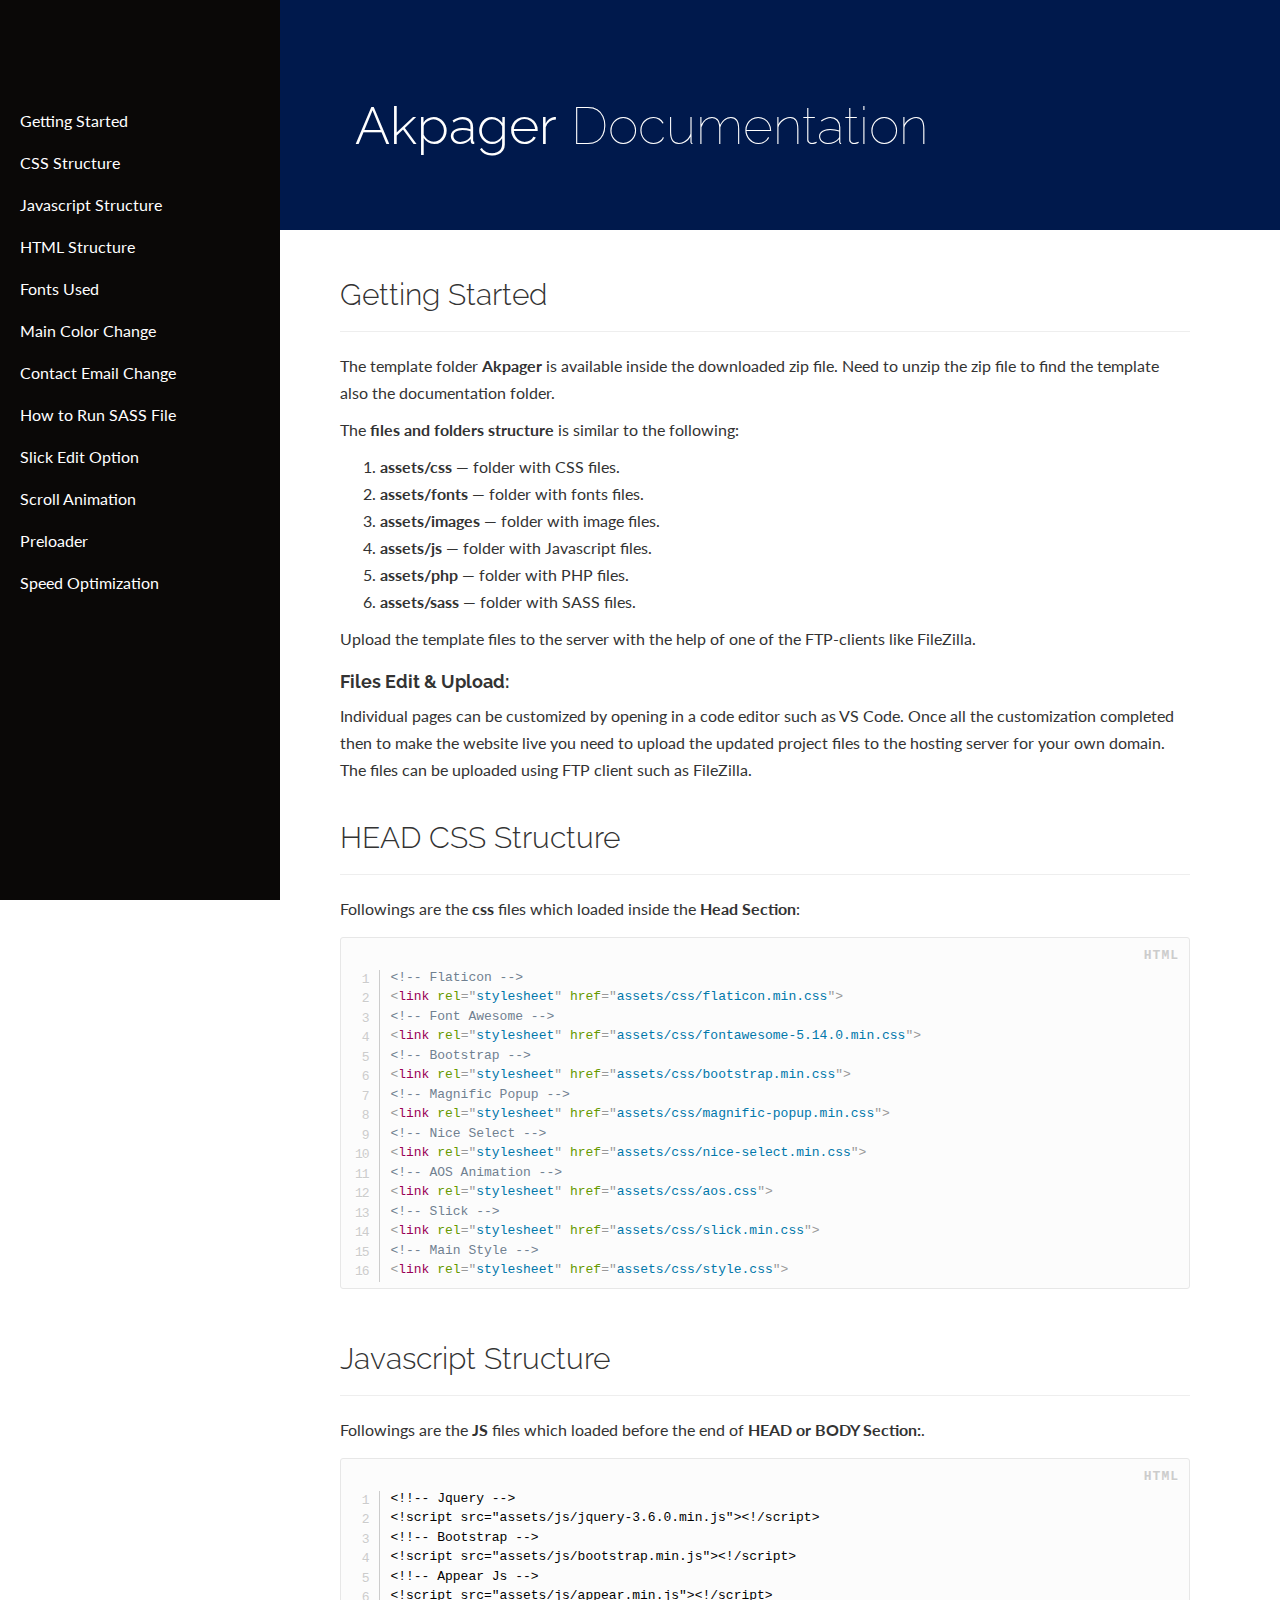
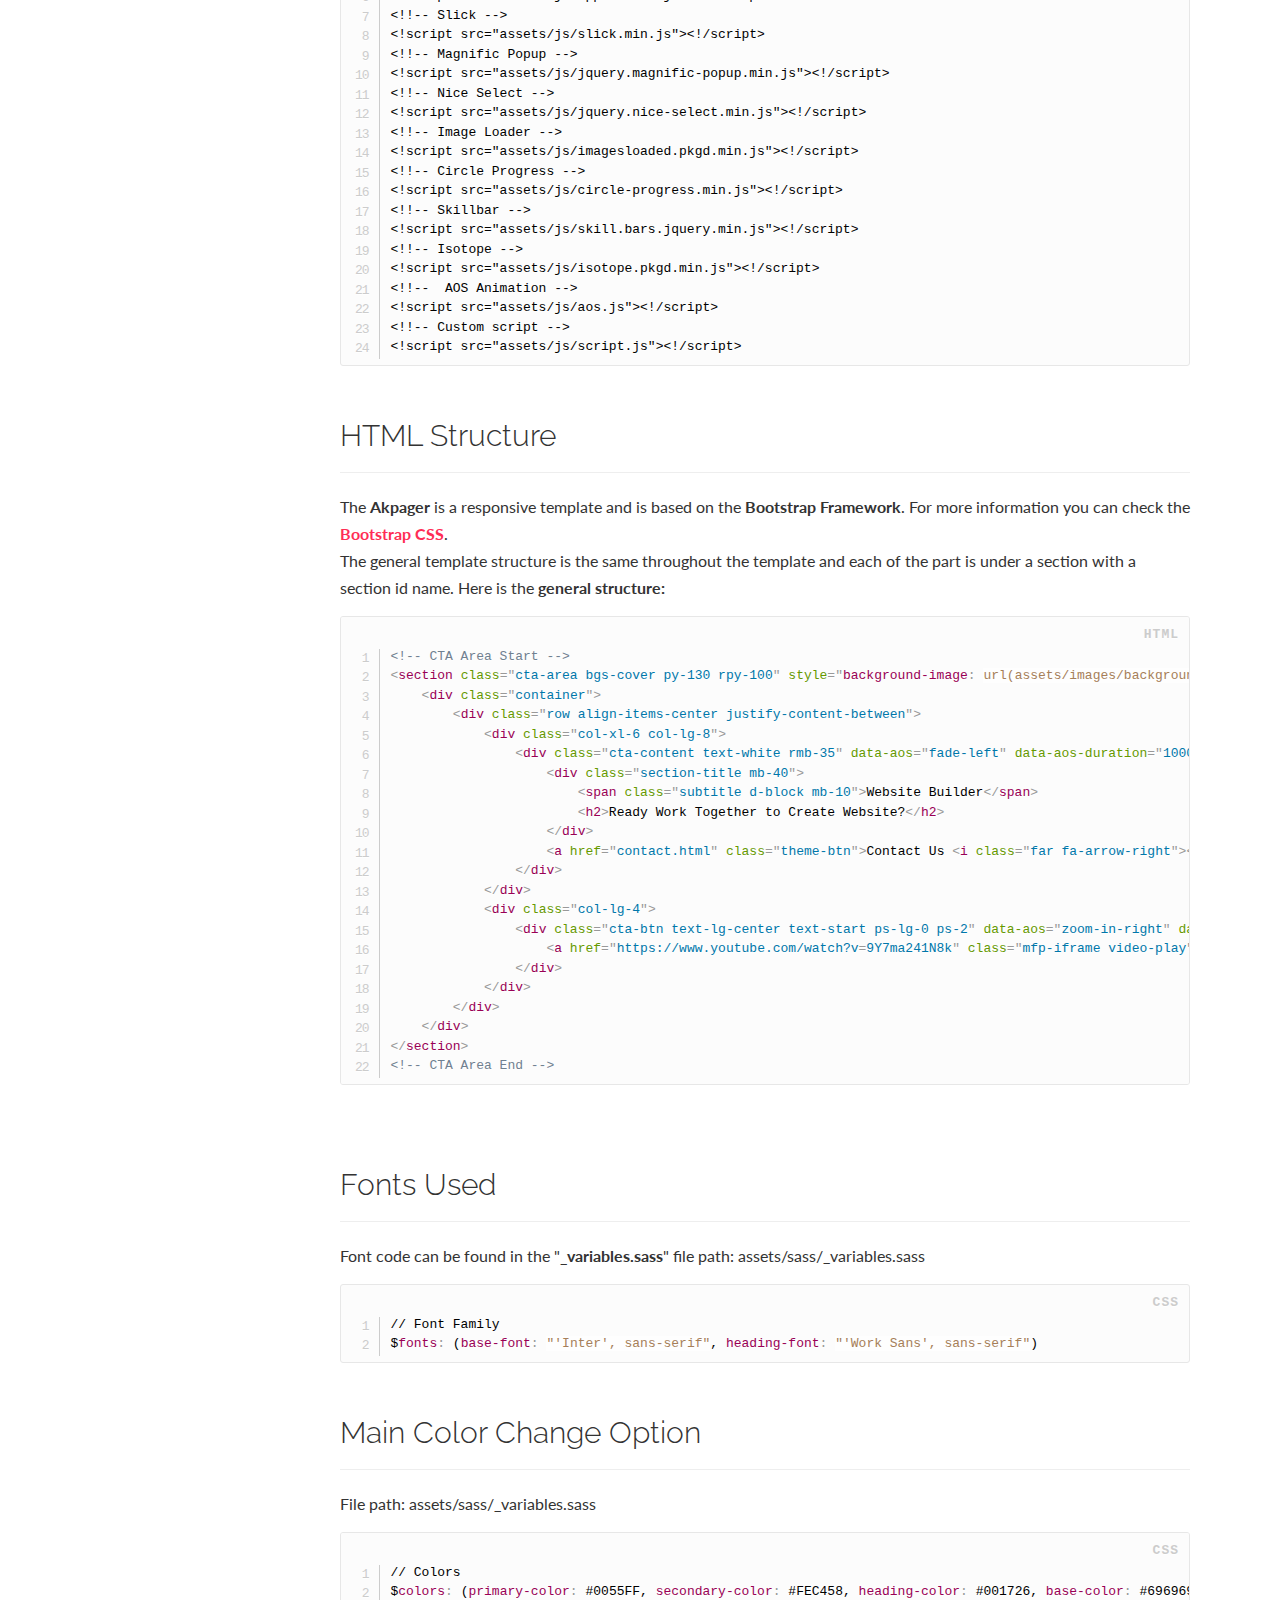
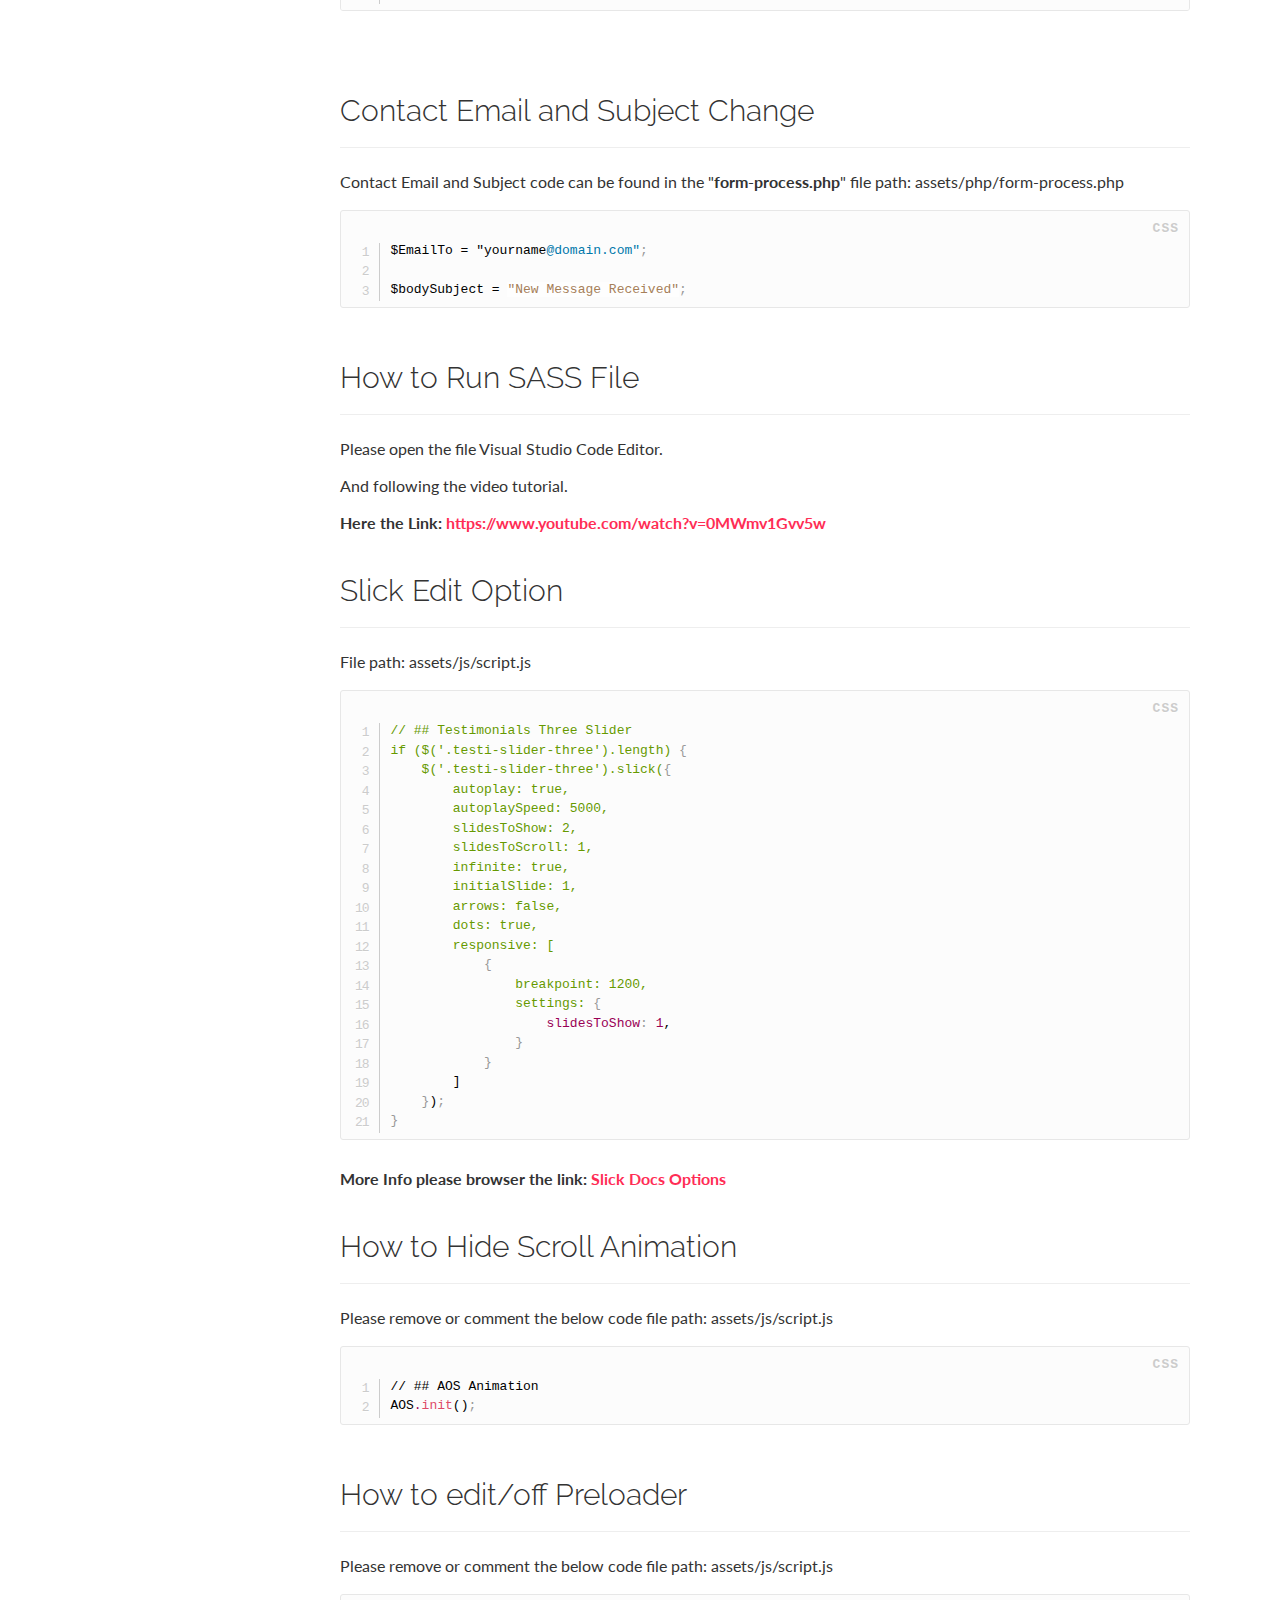
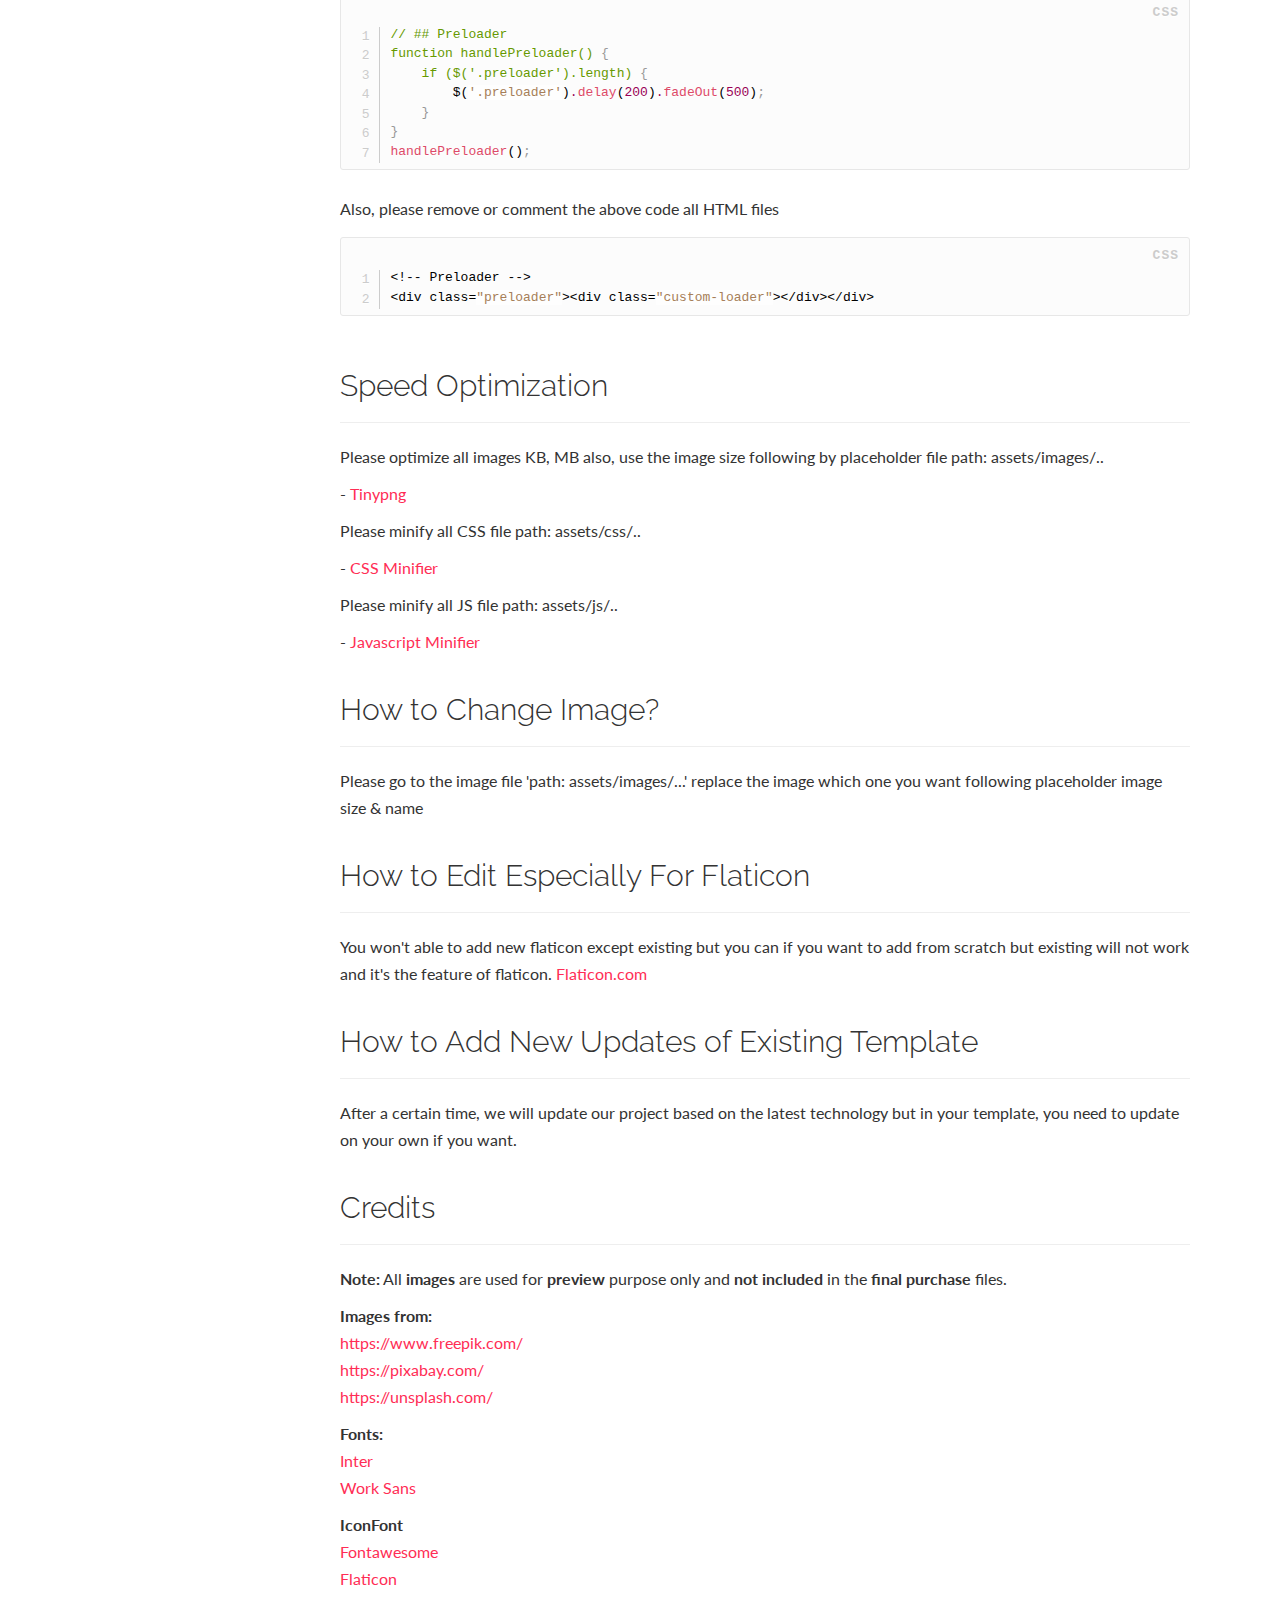
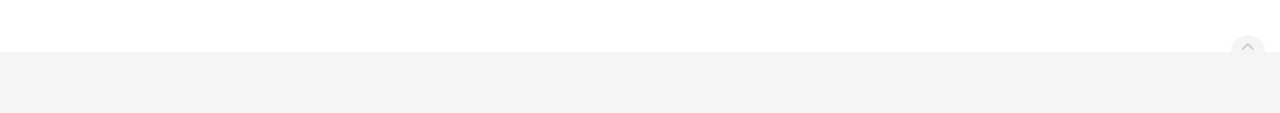
<file: Documentation/index.html>
<!DOCTYPE html>
<html lang="en">

<head>
    <meta charset="utf-8">
    <meta http-equiv="X-UA-Compatible" content="IE=edge">
    <meta name="viewport" content="width=device-width, initial-scale=1">
    <meta name="description" content="">
    <meta name="keywords" content="">

    <title>Akpager - HTML Template</title>

    <!-- Style CSS -->
    <link href="css/collection.css" rel="stylesheet">

    <!-- Fonts -->
    <link href="https://fonts.googleapis.com/css?family=Raleway:100,300,400,500%7CLato:300,400" rel="stylesheet"
        type="text/css">

    <link rel="icon" type="image/png" href="images/favicon.png">
</head>

<body data-spy="scroll" data-target=".sidebar" data-offset="200">
    <!-- Sidebar -->
    <aside class="sidebar sidebar-boxed sidebar-dark">
        <ul class="nav sidenav dropable">
            <li><a href="#getting_started" title="Getting Started">Getting Started</a></li>
            <li><a href="#head_css_structure" title="HEAD CSS Structure">CSS Structure</a></li>
            <li><a href="#javascript_structure" title="Javascript Structure">Javascript Structure</a></li>
            <li><a href="#html_structure" title="HTML Structure">HTML Structure</a></li>
            <li><a href="#fonts_used" title="Fonts used">Fonts Used</a></li>
            <li><a href="#color-change-option" title="Main Color Change Option">Main Color Change</a></li>
            <li><a href="#contact_email_change" title="Fonts used">Contact Email Change</a></li>
            <li><a href="#run-scss" title="How to Run SCSS">How to Run SASS File</a></li>
            <li><a href="#slider-edit" title="Owl Carousel Edit Option">Slick Edit Option</a></li>
            <li><a href="#scroll-animation" title="How to Hide Scroll Animation">Scroll Animation</a></li>
            <li><a href="#preloader-hide" title="How to edit/off Preloader">Preloader</a></li>
            <li><a href="#speed-optimization" title="Speed Optimization">Speed Optimization</a></li>
        </ul>
    </aside>
    <!-- END Sidebar -->

    <header class="site-header navbar-transparent">
        <!-- Banner -->
        <div class="banner auto-size" style="background-color: #00194c;">
            <div class="container-fluid">
                <h1 style="margin: 0; padding: 30px 0;"><strong>Akpager</strong> Documentation</h1>
            </div>
        </div>
        <!-- END Banner -->
    </header>

    <main class="container-fluid">
        <!-- Main content -->
        <article class="main-content" role="main">


            <section id="getting_started">
                <div class="page-header">
                    <h3 style="margin-top: 0; margin-bottom: 12px;">Getting Started</h3>
                </div>
                <p>The template folder <strong>Akpager</strong> is available inside the downloaded zip file. Need to
                    unzip the zip file to find the template also the documentation folder.</p>
                <p>The <strong>files and folders structure</strong> is similar to the following:</p>
                <ol>
                    <li><strong>assets/css</strong> — folder with CSS files.</li>
                    <li><strong>assets/fonts</strong> — folder with fonts files.</li>
                    <li><strong>assets/images</strong> — folder with image files.</li>
                    <li><strong>assets/js</strong> — folder with Javascript files.</li>
                    <li><strong>assets/php</strong> — folder with PHP files.</li>
                    <li><strong>assets/sass</strong> — folder with SASS files.</li>
                </ol>
                <p>Upload the template files to the server with the help of one of the FTP-clients like FileZilla.</p>





                <h6 style="margin-top: 20px;"><strong>Files Edit & Upload:</strong></h6>
                <p>Individual pages can be customized by opening in a code editor such as VS Code. Once all the
                    customization completed then to make the website live you need to upload the updated project files
                    to the hosting server for your own domain. The files can be uploaded using FTP client such as
                    FileZilla.</p>
            </section>

            <section id="head_css_structure">
                <div class="page-header">
                    <h3 style="margin-top: 0; margin-bottom: 12px;">HEAD CSS Structure</h3>
                </div>
                <p>Followings are the <strong>css</strong> files which loaded inside the <strong>Head Section</strong>:
                </p>
                <pre class="line-numbers">
<code class="language-markup">

&lt;!-- Flaticon --&gt;
&lt;link rel="stylesheet" href="assets/css/flaticon.min.css"&gt;
&lt;!-- Font Awesome --&gt;
&lt;link rel="stylesheet" href="assets/css/fontawesome-5.14.0.min.css"&gt;
&lt;!-- Bootstrap --&gt;
&lt;link rel="stylesheet" href="assets/css/bootstrap.min.css"&gt;
&lt;!-- Magnific Popup --&gt;
&lt;link rel="stylesheet" href="assets/css/magnific-popup.min.css"&gt;
&lt;!-- Nice Select --&gt;
&lt;link rel="stylesheet" href="assets/css/nice-select.min.css"&gt;
&lt;!-- AOS Animation --&gt;
&lt;link rel="stylesheet" href="assets/css/aos.css"&gt;
&lt;!-- Slick --&gt;
&lt;link rel="stylesheet" href="assets/css/slick.min.css"&gt;
&lt;!-- Main Style --&gt;
&lt;link rel="stylesheet" href="assets/css/style.css"&gt;

</code>
</pre>
            </section>

            <section id="javascript_structure">
                <div class="page-header">
                    <h3 style="margin-top: 0; margin-bottom: 12px;">Javascript Structure</h3>
                </div>
                <p>Followings are the <strong>JS</strong> files which loaded before the end of <strong>HEAD or BODY
                        Section:</strong>.</p>
                <pre class="line-numbers">
<code class="language-markup">

&lt;!!-- Jquery --&gt;
&lt;!script src="assets/js/jquery-3.6.0.min.js"&gt;&lt;!/script&gt;
&lt;!!-- Bootstrap --&gt;
&lt;!script src="assets/js/bootstrap.min.js"&gt;&lt;!/script&gt;
&lt;!!-- Appear Js --&gt;
&lt;!script src="assets/js/appear.min.js"&gt;&lt;!/script&gt;
&lt;!!-- Slick --&gt;
&lt;!script src="assets/js/slick.min.js"&gt;&lt;!/script&gt;
&lt;!!-- Magnific Popup --&gt;
&lt;!script src="assets/js/jquery.magnific-popup.min.js"&gt;&lt;!/script&gt;
&lt;!!-- Nice Select --&gt;
&lt;!script src="assets/js/jquery.nice-select.min.js"&gt;&lt;!/script&gt;
&lt;!!-- Image Loader --&gt;
&lt;!script src="assets/js/imagesloaded.pkgd.min.js"&gt;&lt;!/script&gt;
&lt;!!-- Circle Progress --&gt;
&lt;!script src="assets/js/circle-progress.min.js"&gt;&lt;!/script&gt;
&lt;!!-- Skillbar --&gt;
&lt;!script src="assets/js/skill.bars.jquery.min.js"&gt;&lt;!/script&gt;
&lt;!!-- Isotope --&gt;
&lt;!script src="assets/js/isotope.pkgd.min.js"&gt;&lt;!/script&gt;
&lt;!!--  AOS Animation --&gt;
&lt;!script src="assets/js/aos.js"&gt;&lt;!/script&gt;
&lt;!!-- Custom script --&gt;
&lt;!script src="assets/js/script.js"&gt;&lt;!/script&gt;

</code>
</pre>
            </section>



            <section id="html_structure">
                <div class="page-header">
                    <h3 style="margin-top: 0; margin-bottom: 12px;">HTML Structure</h3>
                </div>
                The <Strong>Akpager</Strong> is a responsive template and is based on the <strong>Bootstrap
                    Framework</strong>. For more information you can check the <a target="_blank"
                    href="https://getbootstrap.com/"><strong>Bootstrap CSS</strong></a>.
                <p>The general template structure is the same throughout the template and each of the part is under a
                    section with a section id name. Here is the <strong>general structure:</strong></p>
                <pre class="line-numbers">
<code class="language-markup">

&lt;!-- CTA Area Start --&gt;
&lt;section class="cta-area bgs-cover py-130 rpy-100" style="background-image: url(assets/images/backgrounds/cta.jpg);"&gt;
    &lt;div class="container"&gt;
        &lt;div class="row align-items-center justify-content-between"&gt;
            &lt;div class="col-xl-6 col-lg-8"&gt;
                &lt;div class="cta-content text-white rmb-35" data-aos="fade-left" data-aos-duration="1000" data-aos-offset="50"&gt;
                    &lt;div class="section-title mb-40"&gt;
                        &lt;span class="subtitle d-block mb-10">Website Builder&lt;/span&gt;
                        &lt;h2>Ready Work Together to Create Website?&lt;/h2&gt;
                    &lt;/div&gt;
                    &lt;a href="contact.html" class="theme-btn"&gt;Contact Us &lt;i class="far fa-arrow-right"&gt;&lt;/i&gt;&lt;/a&gt;
                &lt;/div&gt;
            &lt;/div&gt;
            &lt;div class="col-lg-4"&gt;
                &lt;div class="cta-btn text-lg-center text-start ps-lg-0 ps-2" data-aos="zoom-in-right" data-aos-duration="1000"&gt;
                    &lt;a href="https://www.youtube.com/watch?v=9Y7ma241N8k" class="mfp-iframe video-play"&gt;&lt;i class="fas fa-play">&lt;/i&gt;&lt;/a&gt;
                &lt;/div&gt;
            &lt;/div&gt;
        &lt;/div&gt;
    &lt;/div&gt;
&lt;/section&gt;
&lt;!-- CTA Area End --&gt;

</code>
</pre>
            </section>


            <section id="fonts_used">
                <div class="page-header">
                    <h3 style="margin-top: 30px; margin-bottom: 12px;">Fonts Used</h3>
                </div>
                <p>
                    Font code can be found in the &quot;<strong>_variables.sass</strong>&quot; file path: assets/sass/_variables.sass
                </p>

                <pre class="line-numbers">
<code class="language-css">
// Font Family
$fonts: (base-font: "'Inter', sans-serif", heading-font: "'Work Sans', sans-serif")
</code>
</pre>
            </section>


            <section id="color-change-option">
                <div class="page-header">
                    <h3 style="margin-top: 0; margin-bottom: 12px;">Main Color Change Option</h3>
                </div>
                <p>File path: assets/sass/_variables.sass</p>

                <pre class="line-numbers">
<code class="language-css">
// Colors
$colors: (primary-color: #0055FF, secondary-color: #FEC458, heading-color: #001726, base-color: #696969, lighter-color: #F1F5FF, navyblue-color: #00194C, border-color: rgba(1, 13, 9, 0.10))
</code>
</pre>
            </section>


            <section id="contact_email_change">
                <div class="page-header">
                    <h3 style="margin-top: 30px; margin-bottom: 12px;">Contact Email and Subject Change</h3>
                </div>
                <p>
                    Contact Email and Subject code can be found in the &quot;<strong>form-process.php</strong>&quot; file path: assets/php/form-process.php
                </p>

                <pre class="line-numbers">
<code class="language-css">

$EmailTo = "yourname@domain.com";

$bodySubject = "New Message Received";

</code>
</pre>
            </section>

           
            <section id="run-scss">
                <div class="page-header">
                    <h3 style="margin-top: 0; margin-bottom: 12px;">How to Run SASS File</h3>
                </div>
                <p>Please open the file Visual Studio Code Editor.</p>
                <p>And following the video tutorial.</p>
                <p><strong>Here the Link: <a href="https://www.youtube.com/watch?v=0MWmv1Gvv5w"
                            target="_blank">https://www.youtube.com/watch?v=0MWmv1Gvv5w</a></strong></p>
            </section>

            <section id="slider-edit">
                <div class="page-header">
                    <h3 style="margin-top: 0; margin-bottom: 12px;">Slick Edit Option</h3>
                </div>
                <p>File path: assets/js/script.js</p>

                <pre class="line-numbers">
<code class="language-css">

// ## Testimonials Three Slider
if ($('.testi-slider-three').length) {
    $('.testi-slider-three').slick({
        autoplay: true,
        autoplaySpeed: 5000,
        slidesToShow: 2,
        slidesToScroll: 1,
        infinite: true,
        initialSlide: 1,
        arrows: false,
        dots: true,
        responsive: [
            {
                breakpoint: 1200,
                settings: {
                    slidesToShow: 1,
                }
            }
        ]
    });
}

</code>
</pre>
                <p><strong>More Info please browser the link: <a href="https://kenwheeler.github.io/slick/"
                            target="_blank">Slick Docs Options</a></strong></p>
            </section>

            <section id="scroll-animation">
                <div class="page-header">
                    <h3 style="margin-top: 0; margin-bottom: 12px;">How to Hide Scroll Animation</h3>
                </div>
                <p>Please remove or comment the below code file path: assets/js/script.js</p>
                <pre class="line-numbers">
<code class="language-css">

// ## AOS Animation
AOS.init();

</code>
</pre>
                </section>

				<section id="preloader-hide">
                    <div class="page-header">
                        <h3 style="margin-top: 0; margin-bottom: 12px;">How to edit/off Preloader</h3>
                    </div>
                    <p>Please remove or comment the below code file path: assets/js/script.js</p>
<pre class="line-numbers">
<code class="language-css">

// ## Preloader
function handlePreloader() {
    if ($('.preloader').length) {
        $('.preloader').delay(200).fadeOut(500);
    }
}
handlePreloader();

</code>
</pre>

                <p>Also, please remove or comment the above code all HTML files</p>
                <pre class="line-numbers">
<code class="language-css">

&lt;!-- Preloader --&gt;
&lt;div class="preloader"&gt;&lt;div class="custom-loader"&gt;&lt;/div&gt;&lt;/div&gt;

</code>
</pre>
            </section>

            <section id="speed-optimization">
                <div class="page-header">
                    <h3 style="margin-top: 0; margin-bottom: 12px;">Speed Optimization</h3>
                </div>

                <p>Please optimize all images KB, MB also, use the image size following by placeholder file path:
                    assets/images/..</p>
                <p>- <a href="https://tinypng.com/" target="_blank">Tinypng</a></p>

                <p>Please minify all CSS file path: assets/css/..</p>
                <p>- <a href="https://cssminifier.com/" target="_blank">CSS Minifier</a></p>


                <p>Please minify all JS file path: assets/js/..</p>
                <p>- <a href="https://javascript-minifier.com/" target="_blank">Javascript Minifier</a></p>
            </section>

            <section id="how-to-change-image">
                <div class="page-header">
                    <h3 style="margin-top: 0; margin-bottom: 12px;">How to Change Image?</h3>
                </div>

                <p>Please go to the image file 'path: assets/images/...' replace the image which one you want following
                    placeholder image size & name</p>
            </section>

            <section id="flaticon-edit">
                <div class="page-header">
                    <h3 style="margin-top: 0; margin-bottom: 12px;">How to Edit Especially For Flaticon</h3>
                </div>

                <p>You won't able to add new flaticon except existing but you can if you want to add from scratch but
                    existing will not work and it's the feature of flaticon. <a href="https://www.flaticon.com/"
                        target="_blank">Flaticon.com</a>
            </section>



            <section id="how-to-change-images">
                <div class="page-header">
                    <h3 style="margin-top: 0; margin-bottom: 12px;">How to Add New Updates of Existing Template</h3>
                </div>

                <p>
                    After a certain time, we will update our project based on the latest technology but in your
                    template, you need to update on your own if you want.
                </p>
            </section>

            <section id="credits">
                <div class="page-header">
                    <h3 style="margin-top: 0; margin-bottom: 12px;">Credits</h3>
                </div>
                <p><strong>Note:</strong> All <strong>images</strong> are used for <strong>preview</strong> purpose only
                    and <strong>not included</strong> in the <strong>final purchase</strong> files.</p>
                <p> <strong>Images from:</strong><br />
                    <a target="_blank" href="https://www.freepik.com/">https://www.freepik.com/</a><br />
                    <a target="_blank" href="https://pixabay.com/">https://pixabay.com/</a><br />
                    <a target="_blank" href="https://unsplash.com/">https://unsplash.com/</a><br />
                </p>
                <p>
                    <strong>Fonts:</strong><br />
                    <a target="_blank" href="https://fonts.google.com/specimen/Inter?query=Inter">Inter</a><br />
                    <a target="_blank" href="https://fonts.google.com/specimen/Work+Sans?query=Work+Sans">Work Sans</a><br />
                </p>
                <p>
                    <strong>IconFont</strong><br>
                    <a href="https://fontawesome.com/" target="_blank">Fontawesome</a><br>
                    <a href="https://www.flaticon.com/" target="_blank">Flaticon</a><br>
                </p>
            </section>


        </article>
        <!-- END Main content -->
    </main>

    <!-- Footer -->
    <footer class="site-footer">
        <div class="container-fluid"> <a id="scroll-up" href="#"><i class="fa fa-angle-up"></i></a>
            <div class="row">
                <div class="col-md-6 col-sm-6">

                </div>
                <div class="col-md-6 col-sm-6">

                </div>
            </div>
        </div>
    </footer>
    <!-- END Footer -->


    <!-- Scripts -->
    <script src="js/other.js"></script>
    <script src="js/custom.js"></script>
</body>

</html>
</file>
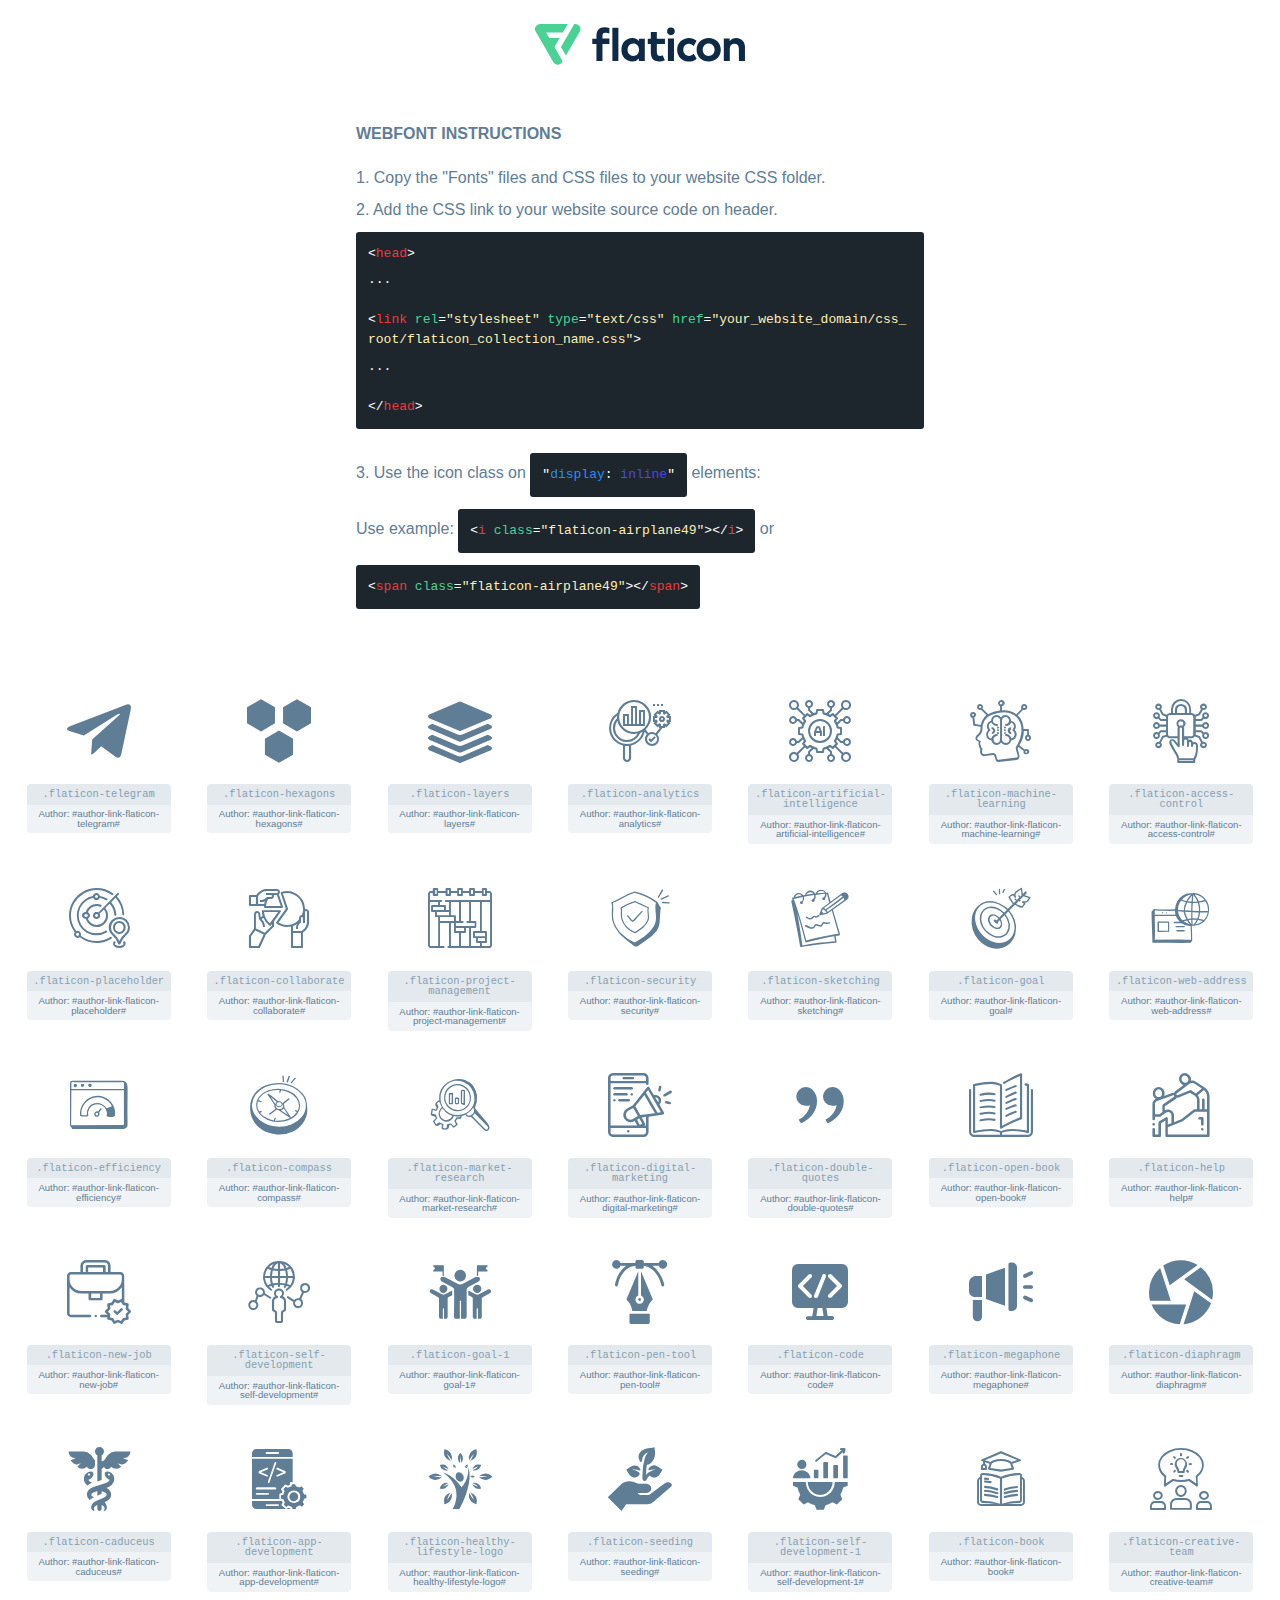
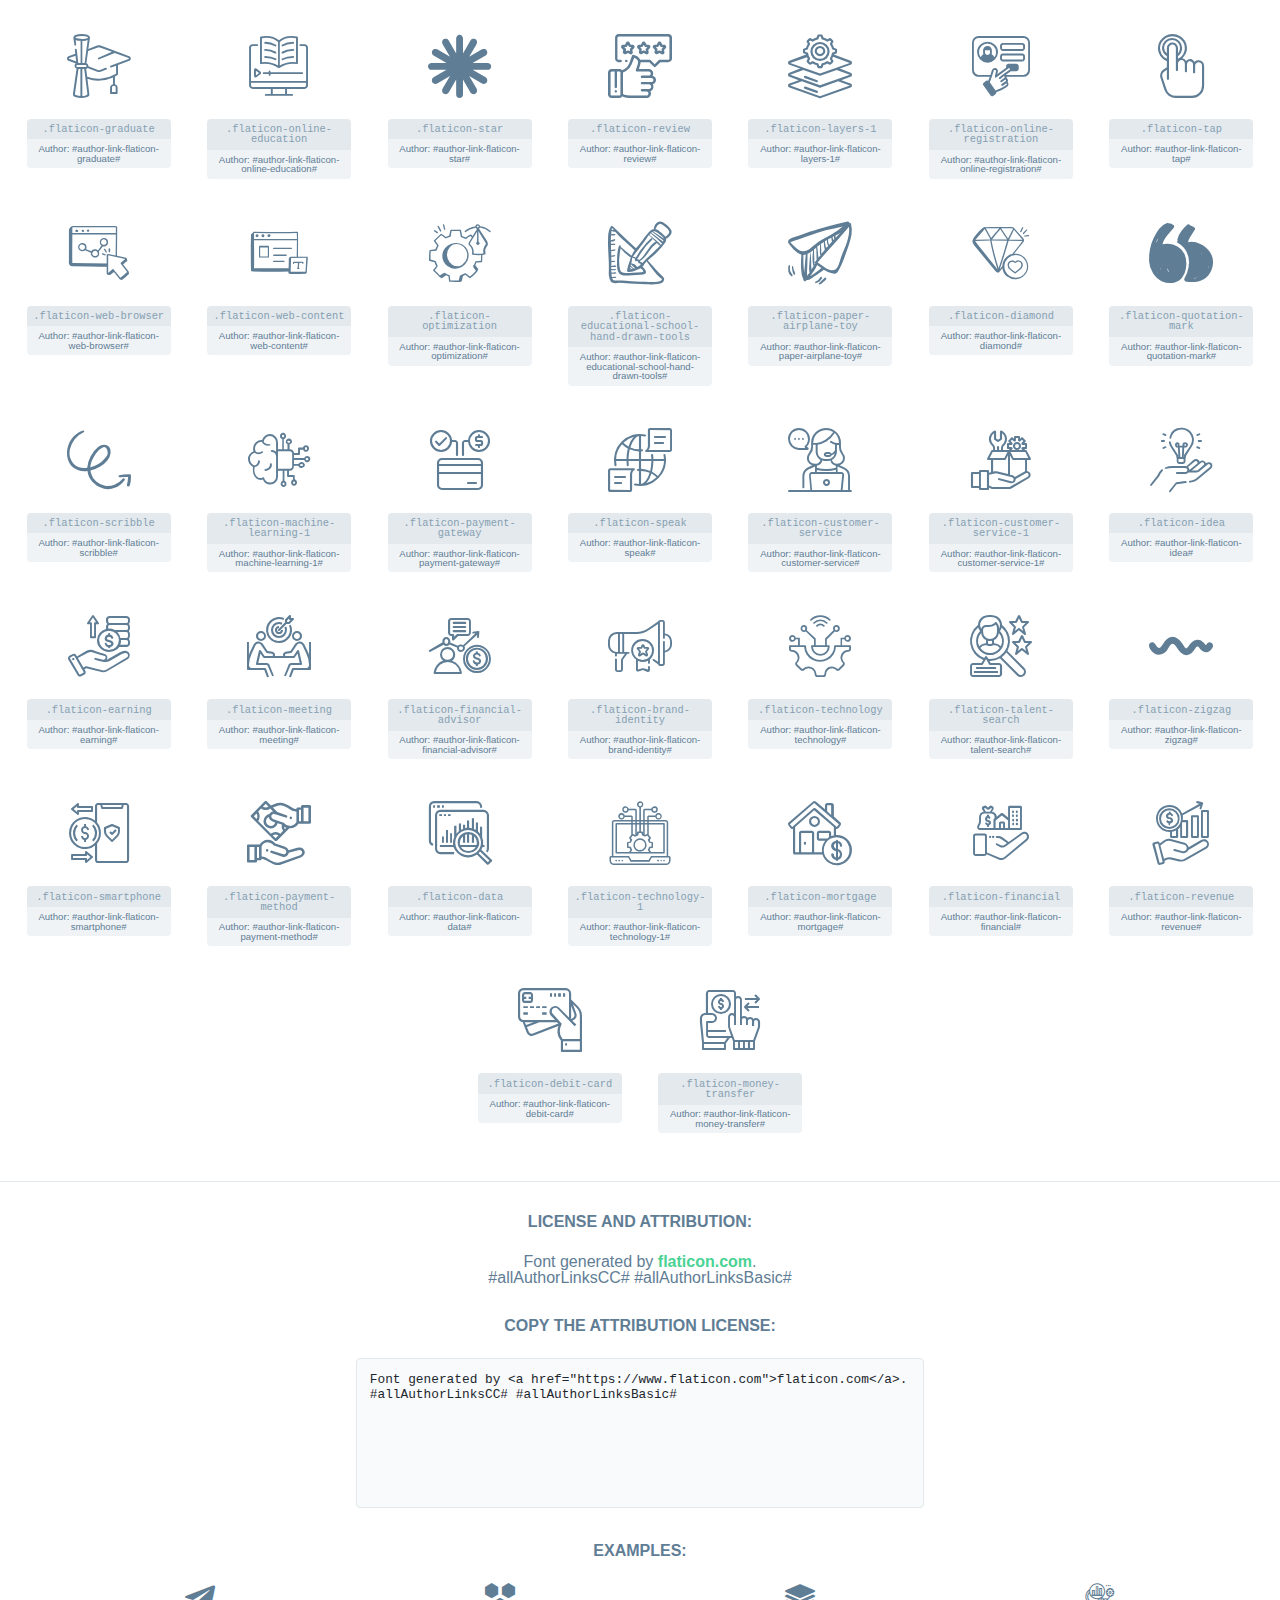
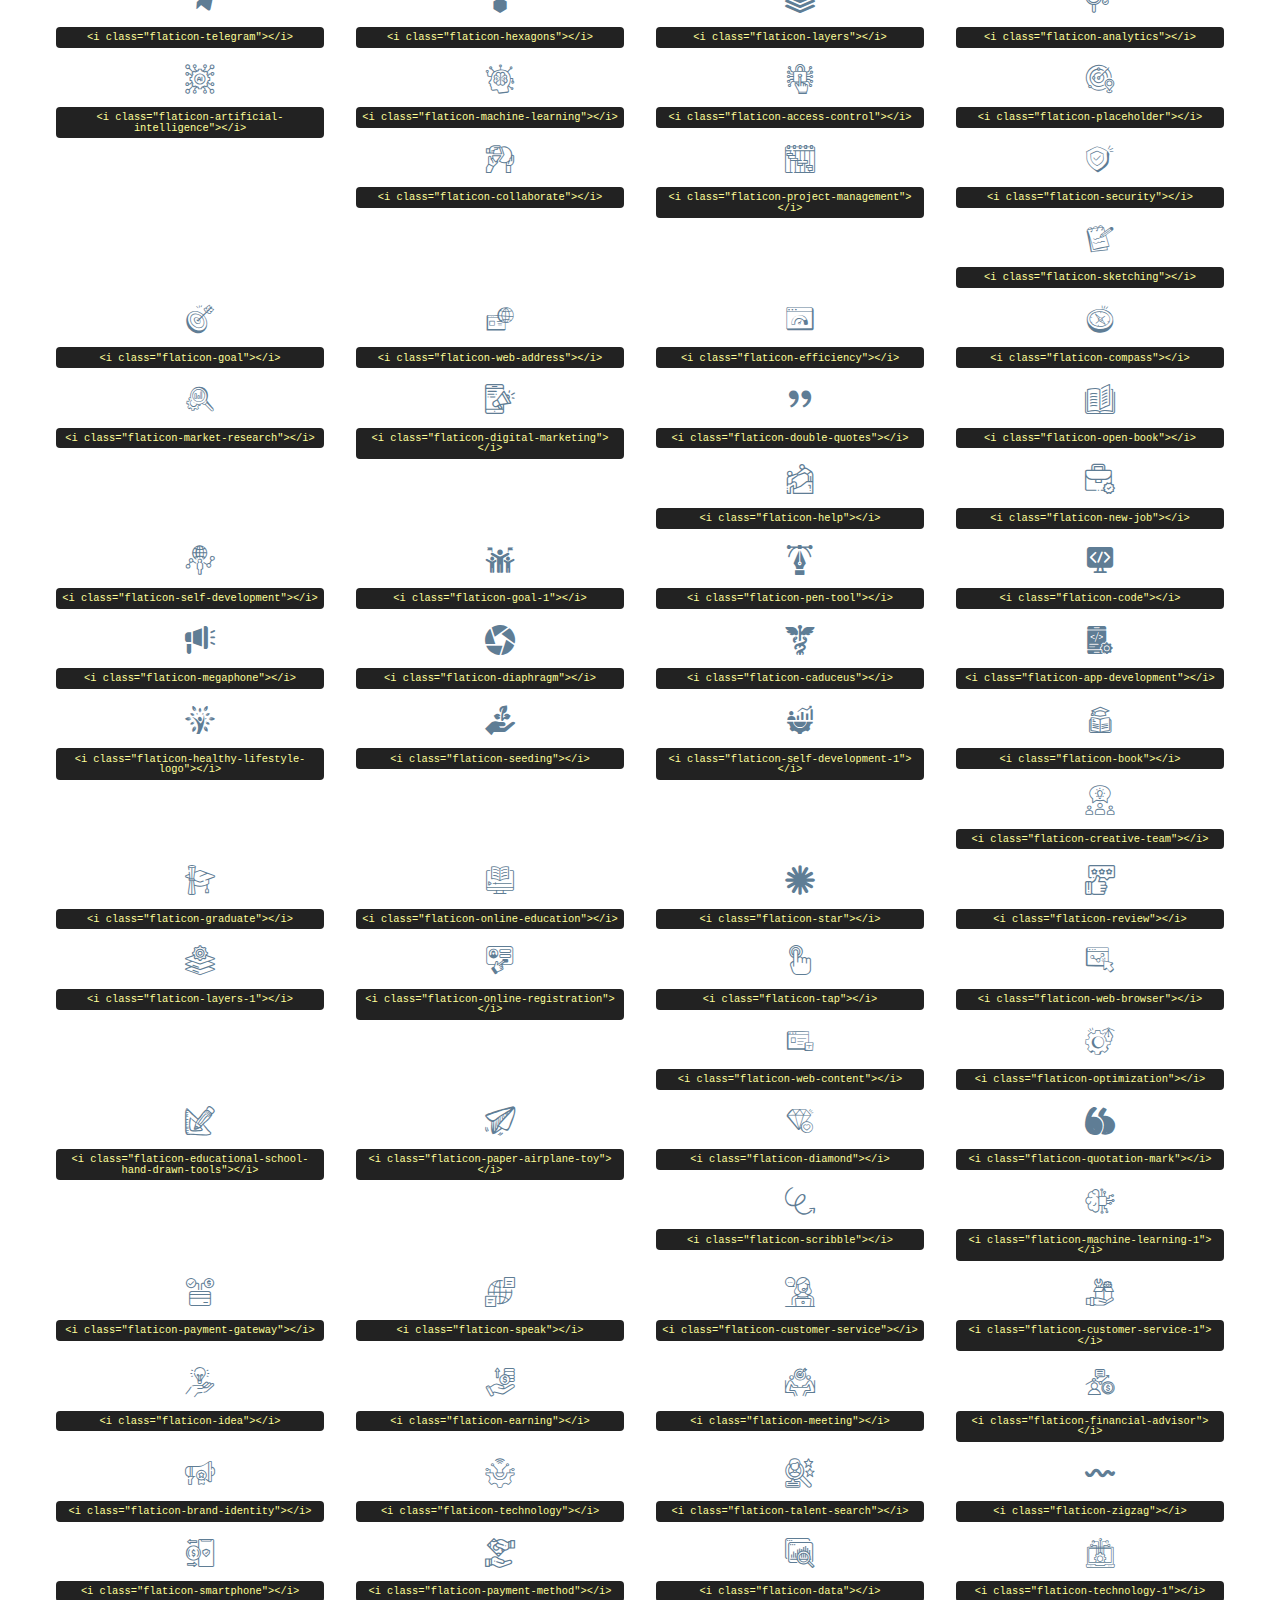
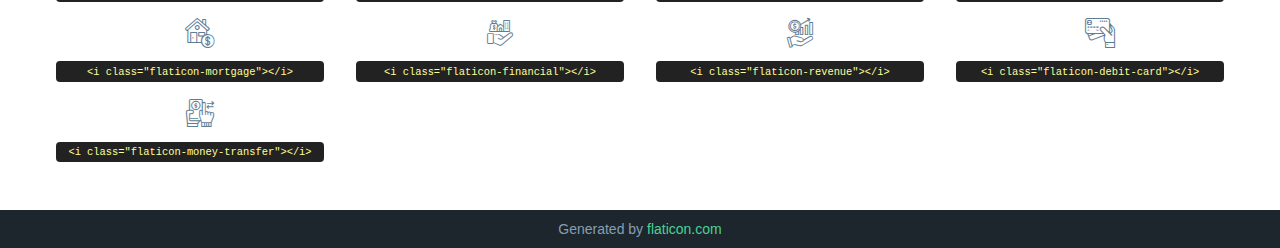
<file: Html/assets/fonts/flaticon_akpager.html>
<!DOCTYPE html>
<html lang="en">
<head>
    <title>Flaticon Webfont</title>
    <link rel="stylesheet" type="text/css" href="flaticon_akpager.css"/>
    <meta charset="UTF-8">
    <style>
        html, body, div, span, applet, object, iframe,
        h1, h2, h3, h4, h5, h6, p, blockquote, pre,
        a, abbr, acronym, address, big, cite, code,
        del, dfn, em, img, ins, kbd, q, s, samp,
        small, strike, strong, sub, sup, tt, var,
        b, u, i, center,
        dl, dt, dd, ol, ul, li,
        fieldset, form, label, legend,
        table, caption, tbody, tfoot, thead, tr, th, td,
        article, aside, canvas, details, embed,
        figure, figcaption, footer, header, hgroup,
        menu, nav, output, ruby, section, summary,
        time, mark, audio, video {
            margin: 0;
            padding: 0;
            border: 0;
            font-size: 100%;
            font: inherit;
            vertical-align: baseline;
        }

        /* HTML5 display-role reset for older browsers */
        article, aside, details, figcaption, figure,
        footer, header, hgroup, menu, nav, section {
            display: block;
        }

        body {
            line-height: 1;
        }

        ol, ul {
            list-style: none;
        }

        blockquote, q {
            quotes: none;
        }

        blockquote:before, blockquote:after,
        q:before, q:after {
            content: '';
            content: none;
        }

        table {
            border-collapse: collapse;
            border-spacing: 0;
        }

        body {
            font-family: Helvetica, Arial, sans-serif;
            font-size: 16px;
            color: #5f7d95;
        }

        a {
            color: #4AD295;
            font-weight: bold;
            text-decoration: none;
        }

        * {
            -moz-box-sizing: border-box;
            -webkit-box-sizing: border-box;
            box-sizing: border-box;
            margin: 0;
            padding: 0;
        }

        [class^="flaticon-"]:before, [class*=" flaticon-"]:before, [class^="flaticon-"]:after, [class*=" flaticon-"]:after {
            font-family: Flaticon;
            font-size: 30px;
            font-style: normal;
            margin-left: 20px;
            color: #333;
        }

        .wrapper {
            max-width: 600px;
            margin: auto;
            padding: 0 1em;
        }

        .title {
            margin-bottom: 24px;
            text-transform: uppercase;
            font-weight: bold;
        }

        header {
            text-align: center;
            padding: 24px;
        }

        header .logo {
            width: 210px;
            height: auto;
            border: none;
            display: inline-block;
        }

        header strong {
            font-size: 28px;
            font-weight: 500;
            vertical-align: middle;
        }

        .demo {
            margin: 2em auto;
            line-height: 1.25em;
        }

        .demo ul li {
            margin-bottom: 12px;
        }

        .demo ul li code {
            background-color: #1D262D;
            border-radius: 3px;
            padding: 12px;
            display: inline-block;
            color: #fff;
            font-family: Consolas, Monaco, Lucida Console, Liberation Mono, DejaVu Sans Mono, Bitstream Vera Sans Mono, Courier New, monospace;
            font-weight: lighter;
            margin-top: 12px;
            font-size: 13px;
            word-break: break-all;
        }

        .demo ul li code .red {
            color: #EC3A3B;
        }

        .demo ul li code .green {
            color: #4AD295;
        }

        .demo ul li code .yellow {
            color: #FFEEB6;
        }

        .demo ul li code .blue {
            color: #2C8CF4;
        }

        .demo ul li code .purple {
            color: #4949E7;
        }

        .demo ul li code .dots {
            margin-top: 0.5em;
            display: block;
        }

        #glyphs {
            border-bottom: 1px solid #E3E9ED;
            padding: 2em 0;
            text-align: center;
        }

        .glyph {
            display: inline-block;
            width: 9em;
            margin: 1em;
            text-align: center;
            vertical-align: top;
            background: #FFF;
        }

        .glyph .flaticon {
            padding: 10px;
            display: block;
            font-family: "Flaticon";
            font-size: 64px;
            line-height: 1;
        }

        .glyph .flaticon:before {
            font-size: 64px;
            color: #5f7d95;
            margin-left: 0;
        }

        .class-name {
            font-size: 0.65em;
            background-color: #E3E9ED;
            color: #869FB2;
            border-radius: 4px 4px 0 0;
            padding: 0.5em;
            font-family: Consolas, Monaco, Lucida Console, Liberation Mono, DejaVu Sans Mono, Bitstream Vera Sans Mono, Courier New, monospace;
        }

        .author-name {
            font-size: 0.6em;
            background-color: #EFF3F6;
            border-top: 0;
            border-radius: 0 0 4px 4px;
            padding: 0.5em;
        }

        .author-name a {
            color: #1D262D;
        }

        .class-name:last-child {
            font-size: 10px;
            color: #888;
        }

        .class-name:last-child a {
            font-size: 10px;
            color: #555;
        }

        .glyph > input {
            display: block;
            width: 100px;
            margin: 5px auto;
            text-align: center;
            font-size: 12px;
            cursor: text;
        }

        .glyph > input.icon-input {
            font-family: "Flaticon";
            font-size: 16px;
            margin-bottom: 10px;
        }

        .attribution .title {
            margin-top: 2em;
        }

        .attribution textarea {
            background-color: #F8FAFB;
            color: #1D262D;
            padding: 1em;
            border: none;
            box-shadow: none;
            border: 1px solid #E3E9ED;
            border-radius: 4px;
            resize: none;
            width: 100%;
            height: 150px;
            font-size: 0.8em;
            font-family: Consolas, Monaco, Lucida Console, Liberation Mono, DejaVu Sans Mono, Bitstream Vera Sans Mono, Courier New, monospace;
            -webkit-appearance: none;
        }

        .attribution textarea:hover {
            border-color: #CFD9E0;
        }

        .attribution textarea:focus {
            border-color: #4AD295;
        }

        .iconsuse {
            margin: 2em auto;
            text-align: center;
            max-width: 1200px;
        }

        .iconsuse:after {
            content: '';
            display: table;
            clear: both;
        }

        .iconsuse .image {
            float: left;
            width: 25%;
            padding: 0 1em;
        }

        .iconsuse .image p {
            margin-bottom: 1em;
        }

        .iconsuse .image span {
            display: block;
            font-size: 0.65em;
            background-color: #222;
            color: #fff;
            border-radius: 4px;
            padding: 0.5em;
            color: #FFFF99;
            margin-top: 1em;
            font-family: Consolas, Monaco, Lucida Console, Liberation Mono, DejaVu Sans Mono, Bitstream Vera Sans Mono, Courier New, monospace;
        }

        .flaticon:before {
            color: #5f7d95;
        }

        #footer {
            text-align: center;
            background-color: #1D262D;
            color: #869FB2;
            padding: 12px;
            font-size: 14px;
        }

        #footer a {
            font-weight: normal;
        }

        @media (max-width: 960px) {
            .iconsuse .image {
                width: 50%;
            }
        }

        .preview {
            width: 100px;
            display: inline-block;
            margin: 10px;
        }

        .preview .inner {
            display: inline-block;
            width: 100%;
            text-align: center;
            background: #f5f5f5;
            -webkit-border-radius: 3px 3px 0 0;
            -moz-border-radius: 3px 3px 0 0;
            border-radius: 3px 3px 0 0;
        }

        .preview .inner  {
            line-height: 85px;
            font-size: 40px;
            color: #333;
        }

        .label {
            display: inline-block;
            width: 100%;
            box-sizing: border-box;
            padding: 5px;
            font-size: 10px;
            font-family: Monaco, monospace;
            color: #666;
            white-space: nowrap;
            overflow: hidden;
            text-overflow: ellipsis;
            background: #ddd;
            -webkit-border-radius: 0 0 3px 3px;
            -moz-border-radius: 0 0 3px 3px;
            border-radius: 0 0 3px 3px;
            color: #666;
        }
    </style>
</head>
<body>
    <header>
        <a href="https://www.flaticon.com/" target="_blank" class="logo">
            <svg xmlns="http://www.w3.org/2000/svg" viewBox="0 0 394.3 76.5">
                <path d="M156.6,69.4H145.3V7.1h11.3Z" style="fill:#0e2a47"/>
                <path d="M206.2,69.4h-11V64.8a15.4,15.4,0,0,1-12.6,5.7c-11.6,0-20.3-9.5-20.3-22.1s8.8-22.1,20.3-22.1a15.4,15.4,0,0,1,12.6,5.8V27.5h11Zm-32.4-21c0,6.4,4.2,11.6,10.8,11.6s10.8-4.9,10.8-11.6-4.4-11.6-10.8-11.6S173.9,42,173.9,48.4Z"
                      style="fill:#0e2a47"/>
                <path d="M262.5,13.7a7.2,7.2,0,0,1-14.4,0,7.2,7.2,0,1,1,14.4,0ZM261,69.4H249.6v-42H261Z"
                      style="fill:#0e2a47"/>
                <path id="_Trazado_" data-name="&lt;Trazado&gt;"
                      d="M139.6,17.8a16.6,16.6,0,0,0-8-1.4c-3.2.4-4.9,2-4.9,5.9v5.1h13V37.5h-13v32H115.4v-32h-7.8v-10h7.8V22.2c0-9.9,5.2-16.3,15-16.3a23.4,23.4,0,0,1,9.3,1.8Z"
                      style="fill:#0e2a47"/>
                <path d="M235.1,60c-3.5,0-6.3-1.9-6.3-7.1V37.5H244v-10H228.8V15H217.5V27.5h-5.7v10h5.7V53.7c0,10.9,5.3,16.8,15.7,16.8A22.9,22.9,0,0,0,244,68l-4.3-9.1A12.3,12.3,0,0,1,235.1,60Z"
                      style="fill:#0e2a47"/>
                <path d="M348.9,48.4c0,12.6-9.7,22.1-22.7,22.1s-22.7-9.4-22.7-22.1,9.6-22.1,22.7-22.1S348.9,35.8,348.9,48.4Zm-33.9,0c0,6.8,4.8,11.6,11.1,11.6s11.2-4.8,11.2-11.6-4.8-11.6-11.2-11.6S315.1,41.6,315.1,48.4Z"
                      style="fill:#0e2a47"/>
                <path d="M394.3,42.7V69.4H382.9V46.3c0-6.1-3-9.4-8.2-9.4s-8.9,3.2-8.9,9.5v23H354.6v-42h11v4.9c3-4.5,7.6-6.1,12.3-6.1C387.5,26.3,394.3,33,394.3,42.7Z"
                      style="fill:#0e2a47"/>
                <path d="M298,55.7h0a12.4,12.4,0,0,1-8.2,4.2h-.9l-1.8-.2a10,10,0,0,1-7.4-5.6,13.2,13.2,0,0,1-1.2-5.8,13,13,0,0,1,1.3-5.9,10.1,10.1,0,0,1,7.5-5.5h2.4a11.7,11.7,0,0,1,8.3,4.2l5.5-9.6a19.9,19.9,0,0,0-8.1-4.3,23.4,23.4,0,0,0-6.1-.8,25.2,25.2,0,0,0-7.5,1.1,20.9,20.9,0,0,0-8,4.6,21.9,21.9,0,0,0-6.8,16.4,21.9,21.9,0,0,0,6.7,16.3,20.9,20.9,0,0,0,8,4.6,25.2,25.2,0,0,0,7.7,1.2,23.6,23.6,0,0,0,6.2-.8,20,20,0,0,0,8.1-4.4Z"
                      style="fill:#0e2a47"/>
                <path d="M46.3,26.5H26.9L20.8,16H52.4L61.6,0H9.4A9.3,9.3,0,0,0,1.3,4.7a9.3,9.3,0,0,0,0,9.4L34.6,71.8a9.4,9.4,0,0,0,16.2,0l1.1-1.9L36.6,43.3Z"
                      style="fill:#4ad295"/>
                <path d="M84.2,4.7A9.3,9.3,0,0,0,76.1,0H73.8l-25,43.3,9.2,16L84.2,14A9.3,9.3,0,0,0,84.2,4.7Z"
                      style="fill:#4ad295"/>
            </svg>
        </a>
    </header>
    <section class="demo wrapper">

        <p class="title">Webfont Instructions</p>

        <ul>
            <li>
                <span class="num">1. </span>Copy the "Fonts" files and CSS files to your website CSS folder.
            </li>
            <li>
                <span class="num">2. </span>Add the CSS link to your website source code on header.
                <code class="big">
                    &lt;<span class="red">head</span>&gt;
                    <br/><span class="dots">...</span>
                    <br/>&lt;<span class="red">link</span> <span class="green">rel</span>=<span
                        class="yellow">"stylesheet"</span> <span class="green">type</span>=<span
                        class="yellow">"text/css"</span> <span class="green">href</span>=<span class="yellow">"your_website_domain/css_root/flaticon_collection_name.css"</span>&gt;
                    <br/><span class="dots">...</span>
                    <br/>&lt;/<span class="red">head</span>&gt;
                </code>
            </li>

            <li>
                <p>
                    <span class="num">3. </span>Use the icon class on <code>"<span class="blue">display</span>:<span
                        class="purple"> inline</span>"</code> elements:
                    <br/>
                    Use example: <code>&lt;<span class="red">i</span> <span class="green">class</span>=<span class="yellow">&quot;flaticon-airplane49&quot;</span>&gt;&lt;/<span
                        class="red">i</span>&gt;</code> or <code>&lt;<span class="red">span</span> <span
                        class="green">class</span>=<span class="yellow">&quot;flaticon-airplane49&quot;</span>&gt;&lt;/<span
                        class="red">span</span>&gt;</code>
            </li>
        </ul>

    </section>
    <section id="glyphs">
            <div class="glyph">
                <i class="flaticon flaticon-telegram"></i>
                <div class="class-name">.flaticon-telegram</div>
                <div class="author-name">Author: #author-link-flaticon-telegram# </div>
            </div>

            <div class="glyph">
                <i class="flaticon flaticon-hexagons"></i>
                <div class="class-name">.flaticon-hexagons</div>
                <div class="author-name">Author: #author-link-flaticon-hexagons# </div>
            </div>

            <div class="glyph">
                <i class="flaticon flaticon-layers"></i>
                <div class="class-name">.flaticon-layers</div>
                <div class="author-name">Author: #author-link-flaticon-layers# </div>
            </div>

            <div class="glyph">
                <i class="flaticon flaticon-analytics"></i>
                <div class="class-name">.flaticon-analytics</div>
                <div class="author-name">Author: #author-link-flaticon-analytics# </div>
            </div>

            <div class="glyph">
                <i class="flaticon flaticon-artificial-intelligence"></i>
                <div class="class-name">.flaticon-artificial-intelligence</div>
                <div class="author-name">Author: #author-link-flaticon-artificial-intelligence# </div>
            </div>

            <div class="glyph">
                <i class="flaticon flaticon-machine-learning"></i>
                <div class="class-name">.flaticon-machine-learning</div>
                <div class="author-name">Author: #author-link-flaticon-machine-learning# </div>
            </div>

            <div class="glyph">
                <i class="flaticon flaticon-access-control"></i>
                <div class="class-name">.flaticon-access-control</div>
                <div class="author-name">Author: #author-link-flaticon-access-control# </div>
            </div>

            <div class="glyph">
                <i class="flaticon flaticon-placeholder"></i>
                <div class="class-name">.flaticon-placeholder</div>
                <div class="author-name">Author: #author-link-flaticon-placeholder# </div>
            </div>

            <div class="glyph">
                <i class="flaticon flaticon-collaborate"></i>
                <div class="class-name">.flaticon-collaborate</div>
                <div class="author-name">Author: #author-link-flaticon-collaborate# </div>
            </div>

            <div class="glyph">
                <i class="flaticon flaticon-project-management"></i>
                <div class="class-name">.flaticon-project-management</div>
                <div class="author-name">Author: #author-link-flaticon-project-management# </div>
            </div>

            <div class="glyph">
                <i class="flaticon flaticon-security"></i>
                <div class="class-name">.flaticon-security</div>
                <div class="author-name">Author: #author-link-flaticon-security# </div>
            </div>

            <div class="glyph">
                <i class="flaticon flaticon-sketching"></i>
                <div class="class-name">.flaticon-sketching</div>
                <div class="author-name">Author: #author-link-flaticon-sketching# </div>
            </div>

            <div class="glyph">
                <i class="flaticon flaticon-goal"></i>
                <div class="class-name">.flaticon-goal</div>
                <div class="author-name">Author: #author-link-flaticon-goal# </div>
            </div>

            <div class="glyph">
                <i class="flaticon flaticon-web-address"></i>
                <div class="class-name">.flaticon-web-address</div>
                <div class="author-name">Author: #author-link-flaticon-web-address# </div>
            </div>

            <div class="glyph">
                <i class="flaticon flaticon-efficiency"></i>
                <div class="class-name">.flaticon-efficiency</div>
                <div class="author-name">Author: #author-link-flaticon-efficiency# </div>
            </div>

            <div class="glyph">
                <i class="flaticon flaticon-compass"></i>
                <div class="class-name">.flaticon-compass</div>
                <div class="author-name">Author: #author-link-flaticon-compass# </div>
            </div>

            <div class="glyph">
                <i class="flaticon flaticon-market-research"></i>
                <div class="class-name">.flaticon-market-research</div>
                <div class="author-name">Author: #author-link-flaticon-market-research# </div>
            </div>

            <div class="glyph">
                <i class="flaticon flaticon-digital-marketing"></i>
                <div class="class-name">.flaticon-digital-marketing</div>
                <div class="author-name">Author: #author-link-flaticon-digital-marketing# </div>
            </div>

            <div class="glyph">
                <i class="flaticon flaticon-double-quotes"></i>
                <div class="class-name">.flaticon-double-quotes</div>
                <div class="author-name">Author: #author-link-flaticon-double-quotes# </div>
            </div>

            <div class="glyph">
                <i class="flaticon flaticon-open-book"></i>
                <div class="class-name">.flaticon-open-book</div>
                <div class="author-name">Author: #author-link-flaticon-open-book# </div>
            </div>

            <div class="glyph">
                <i class="flaticon flaticon-help"></i>
                <div class="class-name">.flaticon-help</div>
                <div class="author-name">Author: #author-link-flaticon-help# </div>
            </div>

            <div class="glyph">
                <i class="flaticon flaticon-new-job"></i>
                <div class="class-name">.flaticon-new-job</div>
                <div class="author-name">Author: #author-link-flaticon-new-job# </div>
            </div>

            <div class="glyph">
                <i class="flaticon flaticon-self-development"></i>
                <div class="class-name">.flaticon-self-development</div>
                <div class="author-name">Author: #author-link-flaticon-self-development# </div>
            </div>

            <div class="glyph">
                <i class="flaticon flaticon-goal-1"></i>
                <div class="class-name">.flaticon-goal-1</div>
                <div class="author-name">Author: #author-link-flaticon-goal-1# </div>
            </div>

            <div class="glyph">
                <i class="flaticon flaticon-pen-tool"></i>
                <div class="class-name">.flaticon-pen-tool</div>
                <div class="author-name">Author: #author-link-flaticon-pen-tool# </div>
            </div>

            <div class="glyph">
                <i class="flaticon flaticon-code"></i>
                <div class="class-name">.flaticon-code</div>
                <div class="author-name">Author: #author-link-flaticon-code# </div>
            </div>

            <div class="glyph">
                <i class="flaticon flaticon-megaphone"></i>
                <div class="class-name">.flaticon-megaphone</div>
                <div class="author-name">Author: #author-link-flaticon-megaphone# </div>
            </div>

            <div class="glyph">
                <i class="flaticon flaticon-diaphragm"></i>
                <div class="class-name">.flaticon-diaphragm</div>
                <div class="author-name">Author: #author-link-flaticon-diaphragm# </div>
            </div>

            <div class="glyph">
                <i class="flaticon flaticon-caduceus"></i>
                <div class="class-name">.flaticon-caduceus</div>
                <div class="author-name">Author: #author-link-flaticon-caduceus# </div>
            </div>

            <div class="glyph">
                <i class="flaticon flaticon-app-development"></i>
                <div class="class-name">.flaticon-app-development</div>
                <div class="author-name">Author: #author-link-flaticon-app-development# </div>
            </div>

            <div class="glyph">
                <i class="flaticon flaticon-healthy-lifestyle-logo"></i>
                <div class="class-name">.flaticon-healthy-lifestyle-logo</div>
                <div class="author-name">Author: #author-link-flaticon-healthy-lifestyle-logo# </div>
            </div>

            <div class="glyph">
                <i class="flaticon flaticon-seeding"></i>
                <div class="class-name">.flaticon-seeding</div>
                <div class="author-name">Author: #author-link-flaticon-seeding# </div>
            </div>

            <div class="glyph">
                <i class="flaticon flaticon-self-development-1"></i>
                <div class="class-name">.flaticon-self-development-1</div>
                <div class="author-name">Author: #author-link-flaticon-self-development-1# </div>
            </div>

            <div class="glyph">
                <i class="flaticon flaticon-book"></i>
                <div class="class-name">.flaticon-book</div>
                <div class="author-name">Author: #author-link-flaticon-book# </div>
            </div>

            <div class="glyph">
                <i class="flaticon flaticon-creative-team"></i>
                <div class="class-name">.flaticon-creative-team</div>
                <div class="author-name">Author: #author-link-flaticon-creative-team# </div>
            </div>

            <div class="glyph">
                <i class="flaticon flaticon-graduate"></i>
                <div class="class-name">.flaticon-graduate</div>
                <div class="author-name">Author: #author-link-flaticon-graduate# </div>
            </div>

            <div class="glyph">
                <i class="flaticon flaticon-online-education"></i>
                <div class="class-name">.flaticon-online-education</div>
                <div class="author-name">Author: #author-link-flaticon-online-education# </div>
            </div>

            <div class="glyph">
                <i class="flaticon flaticon-star"></i>
                <div class="class-name">.flaticon-star</div>
                <div class="author-name">Author: #author-link-flaticon-star# </div>
            </div>

            <div class="glyph">
                <i class="flaticon flaticon-review"></i>
                <div class="class-name">.flaticon-review</div>
                <div class="author-name">Author: #author-link-flaticon-review# </div>
            </div>

            <div class="glyph">
                <i class="flaticon flaticon-layers-1"></i>
                <div class="class-name">.flaticon-layers-1</div>
                <div class="author-name">Author: #author-link-flaticon-layers-1# </div>
            </div>

            <div class="glyph">
                <i class="flaticon flaticon-online-registration"></i>
                <div class="class-name">.flaticon-online-registration</div>
                <div class="author-name">Author: #author-link-flaticon-online-registration# </div>
            </div>

            <div class="glyph">
                <i class="flaticon flaticon-tap"></i>
                <div class="class-name">.flaticon-tap</div>
                <div class="author-name">Author: #author-link-flaticon-tap# </div>
            </div>

            <div class="glyph">
                <i class="flaticon flaticon-web-browser"></i>
                <div class="class-name">.flaticon-web-browser</div>
                <div class="author-name">Author: #author-link-flaticon-web-browser# </div>
            </div>

            <div class="glyph">
                <i class="flaticon flaticon-web-content"></i>
                <div class="class-name">.flaticon-web-content</div>
                <div class="author-name">Author: #author-link-flaticon-web-content# </div>
            </div>

            <div class="glyph">
                <i class="flaticon flaticon-optimization"></i>
                <div class="class-name">.flaticon-optimization</div>
                <div class="author-name">Author: #author-link-flaticon-optimization# </div>
            </div>

            <div class="glyph">
                <i class="flaticon flaticon-educational-school-hand-drawn-tools"></i>
                <div class="class-name">.flaticon-educational-school-hand-drawn-tools</div>
                <div class="author-name">Author: #author-link-flaticon-educational-school-hand-drawn-tools# </div>
            </div>

            <div class="glyph">
                <i class="flaticon flaticon-paper-airplane-toy"></i>
                <div class="class-name">.flaticon-paper-airplane-toy</div>
                <div class="author-name">Author: #author-link-flaticon-paper-airplane-toy# </div>
            </div>

            <div class="glyph">
                <i class="flaticon flaticon-diamond"></i>
                <div class="class-name">.flaticon-diamond</div>
                <div class="author-name">Author: #author-link-flaticon-diamond# </div>
            </div>

            <div class="glyph">
                <i class="flaticon flaticon-quotation-mark"></i>
                <div class="class-name">.flaticon-quotation-mark</div>
                <div class="author-name">Author: #author-link-flaticon-quotation-mark# </div>
            </div>

            <div class="glyph">
                <i class="flaticon flaticon-scribble"></i>
                <div class="class-name">.flaticon-scribble</div>
                <div class="author-name">Author: #author-link-flaticon-scribble# </div>
            </div>

            <div class="glyph">
                <i class="flaticon flaticon-machine-learning-1"></i>
                <div class="class-name">.flaticon-machine-learning-1</div>
                <div class="author-name">Author: #author-link-flaticon-machine-learning-1# </div>
            </div>

            <div class="glyph">
                <i class="flaticon flaticon-payment-gateway"></i>
                <div class="class-name">.flaticon-payment-gateway</div>
                <div class="author-name">Author: #author-link-flaticon-payment-gateway# </div>
            </div>

            <div class="glyph">
                <i class="flaticon flaticon-speak"></i>
                <div class="class-name">.flaticon-speak</div>
                <div class="author-name">Author: #author-link-flaticon-speak# </div>
            </div>

            <div class="glyph">
                <i class="flaticon flaticon-customer-service"></i>
                <div class="class-name">.flaticon-customer-service</div>
                <div class="author-name">Author: #author-link-flaticon-customer-service# </div>
            </div>

            <div class="glyph">
                <i class="flaticon flaticon-customer-service-1"></i>
                <div class="class-name">.flaticon-customer-service-1</div>
                <div class="author-name">Author: #author-link-flaticon-customer-service-1# </div>
            </div>

            <div class="glyph">
                <i class="flaticon flaticon-idea"></i>
                <div class="class-name">.flaticon-idea</div>
                <div class="author-name">Author: #author-link-flaticon-idea# </div>
            </div>

            <div class="glyph">
                <i class="flaticon flaticon-earning"></i>
                <div class="class-name">.flaticon-earning</div>
                <div class="author-name">Author: #author-link-flaticon-earning# </div>
            </div>

            <div class="glyph">
                <i class="flaticon flaticon-meeting"></i>
                <div class="class-name">.flaticon-meeting</div>
                <div class="author-name">Author: #author-link-flaticon-meeting# </div>
            </div>

            <div class="glyph">
                <i class="flaticon flaticon-financial-advisor"></i>
                <div class="class-name">.flaticon-financial-advisor</div>
                <div class="author-name">Author: #author-link-flaticon-financial-advisor# </div>
            </div>

            <div class="glyph">
                <i class="flaticon flaticon-brand-identity"></i>
                <div class="class-name">.flaticon-brand-identity</div>
                <div class="author-name">Author: #author-link-flaticon-brand-identity# </div>
            </div>

            <div class="glyph">
                <i class="flaticon flaticon-technology"></i>
                <div class="class-name">.flaticon-technology</div>
                <div class="author-name">Author: #author-link-flaticon-technology# </div>
            </div>

            <div class="glyph">
                <i class="flaticon flaticon-talent-search"></i>
                <div class="class-name">.flaticon-talent-search</div>
                <div class="author-name">Author: #author-link-flaticon-talent-search# </div>
            </div>

            <div class="glyph">
                <i class="flaticon flaticon-zigzag"></i>
                <div class="class-name">.flaticon-zigzag</div>
                <div class="author-name">Author: #author-link-flaticon-zigzag# </div>
            </div>

            <div class="glyph">
                <i class="flaticon flaticon-smartphone"></i>
                <div class="class-name">.flaticon-smartphone</div>
                <div class="author-name">Author: #author-link-flaticon-smartphone# </div>
            </div>

            <div class="glyph">
                <i class="flaticon flaticon-payment-method"></i>
                <div class="class-name">.flaticon-payment-method</div>
                <div class="author-name">Author: #author-link-flaticon-payment-method# </div>
            </div>

            <div class="glyph">
                <i class="flaticon flaticon-data"></i>
                <div class="class-name">.flaticon-data</div>
                <div class="author-name">Author: #author-link-flaticon-data# </div>
            </div>

            <div class="glyph">
                <i class="flaticon flaticon-technology-1"></i>
                <div class="class-name">.flaticon-technology-1</div>
                <div class="author-name">Author: #author-link-flaticon-technology-1# </div>
            </div>

            <div class="glyph">
                <i class="flaticon flaticon-mortgage"></i>
                <div class="class-name">.flaticon-mortgage</div>
                <div class="author-name">Author: #author-link-flaticon-mortgage# </div>
            </div>

            <div class="glyph">
                <i class="flaticon flaticon-financial"></i>
                <div class="class-name">.flaticon-financial</div>
                <div class="author-name">Author: #author-link-flaticon-financial# </div>
            </div>

            <div class="glyph">
                <i class="flaticon flaticon-revenue"></i>
                <div class="class-name">.flaticon-revenue</div>
                <div class="author-name">Author: #author-link-flaticon-revenue# </div>
            </div>

            <div class="glyph">
                <i class="flaticon flaticon-debit-card"></i>
                <div class="class-name">.flaticon-debit-card</div>
                <div class="author-name">Author: #author-link-flaticon-debit-card# </div>
            </div>

            <div class="glyph">
                <i class="flaticon flaticon-money-transfer"></i>
                <div class="class-name">.flaticon-money-transfer</div>
                <div class="author-name">Author: #author-link-flaticon-money-transfer# </div>
            </div>

    </section>

    <section class="attribution wrapper"   style="text-align:center;">

        <div class="title">License and attribution:</div><div class="attrDiv">Font generated by <a href="https://www.flaticon.com">flaticon.com</a>. <div>#allAuthorLinksCC# #allAuthorLinksBasic# </div>
        </div>
        <div class="title">Copy the Attribution License:</div>

        <textarea onclick="this.focus();this.select();">Font generated by &lt;a href=&quot;https://www.flaticon.com&quot;&gt;flaticon.com&lt;/a&gt;. #allAuthorLinksCC# #allAuthorLinksBasic#
        </textarea>

    </section>

    <section class="iconsuse">

        <div class="title">Examples:</div>
            <div class="image">
                <p>
                    <i class="flaticon flaticon-telegram"></i>
                    <span>&lt;i class=&quot;flaticon-telegram&quot;&gt;&lt;/i&gt;</span>
                </p>
            </div>
            <div class="image">
                <p>
                    <i class="flaticon flaticon-hexagons"></i>
                    <span>&lt;i class=&quot;flaticon-hexagons&quot;&gt;&lt;/i&gt;</span>
                </p>
            </div>
            <div class="image">
                <p>
                    <i class="flaticon flaticon-layers"></i>
                    <span>&lt;i class=&quot;flaticon-layers&quot;&gt;&lt;/i&gt;</span>
                </p>
            </div>
            <div class="image">
                <p>
                    <i class="flaticon flaticon-analytics"></i>
                    <span>&lt;i class=&quot;flaticon-analytics&quot;&gt;&lt;/i&gt;</span>
                </p>
            </div>
            <div class="image">
                <p>
                    <i class="flaticon flaticon-artificial-intelligence"></i>
                    <span>&lt;i class=&quot;flaticon-artificial-intelligence&quot;&gt;&lt;/i&gt;</span>
                </p>
            </div>
            <div class="image">
                <p>
                    <i class="flaticon flaticon-machine-learning"></i>
                    <span>&lt;i class=&quot;flaticon-machine-learning&quot;&gt;&lt;/i&gt;</span>
                </p>
            </div>
            <div class="image">
                <p>
                    <i class="flaticon flaticon-access-control"></i>
                    <span>&lt;i class=&quot;flaticon-access-control&quot;&gt;&lt;/i&gt;</span>
                </p>
            </div>
            <div class="image">
                <p>
                    <i class="flaticon flaticon-placeholder"></i>
                    <span>&lt;i class=&quot;flaticon-placeholder&quot;&gt;&lt;/i&gt;</span>
                </p>
            </div>
            <div class="image">
                <p>
                    <i class="flaticon flaticon-collaborate"></i>
                    <span>&lt;i class=&quot;flaticon-collaborate&quot;&gt;&lt;/i&gt;</span>
                </p>
            </div>
            <div class="image">
                <p>
                    <i class="flaticon flaticon-project-management"></i>
                    <span>&lt;i class=&quot;flaticon-project-management&quot;&gt;&lt;/i&gt;</span>
                </p>
            </div>
            <div class="image">
                <p>
                    <i class="flaticon flaticon-security"></i>
                    <span>&lt;i class=&quot;flaticon-security&quot;&gt;&lt;/i&gt;</span>
                </p>
            </div>
            <div class="image">
                <p>
                    <i class="flaticon flaticon-sketching"></i>
                    <span>&lt;i class=&quot;flaticon-sketching&quot;&gt;&lt;/i&gt;</span>
                </p>
            </div>
            <div class="image">
                <p>
                    <i class="flaticon flaticon-goal"></i>
                    <span>&lt;i class=&quot;flaticon-goal&quot;&gt;&lt;/i&gt;</span>
                </p>
            </div>
            <div class="image">
                <p>
                    <i class="flaticon flaticon-web-address"></i>
                    <span>&lt;i class=&quot;flaticon-web-address&quot;&gt;&lt;/i&gt;</span>
                </p>
            </div>
            <div class="image">
                <p>
                    <i class="flaticon flaticon-efficiency"></i>
                    <span>&lt;i class=&quot;flaticon-efficiency&quot;&gt;&lt;/i&gt;</span>
                </p>
            </div>
            <div class="image">
                <p>
                    <i class="flaticon flaticon-compass"></i>
                    <span>&lt;i class=&quot;flaticon-compass&quot;&gt;&lt;/i&gt;</span>
                </p>
            </div>
            <div class="image">
                <p>
                    <i class="flaticon flaticon-market-research"></i>
                    <span>&lt;i class=&quot;flaticon-market-research&quot;&gt;&lt;/i&gt;</span>
                </p>
            </div>
            <div class="image">
                <p>
                    <i class="flaticon flaticon-digital-marketing"></i>
                    <span>&lt;i class=&quot;flaticon-digital-marketing&quot;&gt;&lt;/i&gt;</span>
                </p>
            </div>
            <div class="image">
                <p>
                    <i class="flaticon flaticon-double-quotes"></i>
                    <span>&lt;i class=&quot;flaticon-double-quotes&quot;&gt;&lt;/i&gt;</span>
                </p>
            </div>
            <div class="image">
                <p>
                    <i class="flaticon flaticon-open-book"></i>
                    <span>&lt;i class=&quot;flaticon-open-book&quot;&gt;&lt;/i&gt;</span>
                </p>
            </div>
            <div class="image">
                <p>
                    <i class="flaticon flaticon-help"></i>
                    <span>&lt;i class=&quot;flaticon-help&quot;&gt;&lt;/i&gt;</span>
                </p>
            </div>
            <div class="image">
                <p>
                    <i class="flaticon flaticon-new-job"></i>
                    <span>&lt;i class=&quot;flaticon-new-job&quot;&gt;&lt;/i&gt;</span>
                </p>
            </div>
            <div class="image">
                <p>
                    <i class="flaticon flaticon-self-development"></i>
                    <span>&lt;i class=&quot;flaticon-self-development&quot;&gt;&lt;/i&gt;</span>
                </p>
            </div>
            <div class="image">
                <p>
                    <i class="flaticon flaticon-goal-1"></i>
                    <span>&lt;i class=&quot;flaticon-goal-1&quot;&gt;&lt;/i&gt;</span>
                </p>
            </div>
            <div class="image">
                <p>
                    <i class="flaticon flaticon-pen-tool"></i>
                    <span>&lt;i class=&quot;flaticon-pen-tool&quot;&gt;&lt;/i&gt;</span>
                </p>
            </div>
            <div class="image">
                <p>
                    <i class="flaticon flaticon-code"></i>
                    <span>&lt;i class=&quot;flaticon-code&quot;&gt;&lt;/i&gt;</span>
                </p>
            </div>
            <div class="image">
                <p>
                    <i class="flaticon flaticon-megaphone"></i>
                    <span>&lt;i class=&quot;flaticon-megaphone&quot;&gt;&lt;/i&gt;</span>
                </p>
            </div>
            <div class="image">
                <p>
                    <i class="flaticon flaticon-diaphragm"></i>
                    <span>&lt;i class=&quot;flaticon-diaphragm&quot;&gt;&lt;/i&gt;</span>
                </p>
            </div>
            <div class="image">
                <p>
                    <i class="flaticon flaticon-caduceus"></i>
                    <span>&lt;i class=&quot;flaticon-caduceus&quot;&gt;&lt;/i&gt;</span>
                </p>
            </div>
            <div class="image">
                <p>
                    <i class="flaticon flaticon-app-development"></i>
                    <span>&lt;i class=&quot;flaticon-app-development&quot;&gt;&lt;/i&gt;</span>
                </p>
            </div>
            <div class="image">
                <p>
                    <i class="flaticon flaticon-healthy-lifestyle-logo"></i>
                    <span>&lt;i class=&quot;flaticon-healthy-lifestyle-logo&quot;&gt;&lt;/i&gt;</span>
                </p>
            </div>
            <div class="image">
                <p>
                    <i class="flaticon flaticon-seeding"></i>
                    <span>&lt;i class=&quot;flaticon-seeding&quot;&gt;&lt;/i&gt;</span>
                </p>
            </div>
            <div class="image">
                <p>
                    <i class="flaticon flaticon-self-development-1"></i>
                    <span>&lt;i class=&quot;flaticon-self-development-1&quot;&gt;&lt;/i&gt;</span>
                </p>
            </div>
            <div class="image">
                <p>
                    <i class="flaticon flaticon-book"></i>
                    <span>&lt;i class=&quot;flaticon-book&quot;&gt;&lt;/i&gt;</span>
                </p>
            </div>
            <div class="image">
                <p>
                    <i class="flaticon flaticon-creative-team"></i>
                    <span>&lt;i class=&quot;flaticon-creative-team&quot;&gt;&lt;/i&gt;</span>
                </p>
            </div>
            <div class="image">
                <p>
                    <i class="flaticon flaticon-graduate"></i>
                    <span>&lt;i class=&quot;flaticon-graduate&quot;&gt;&lt;/i&gt;</span>
                </p>
            </div>
            <div class="image">
                <p>
                    <i class="flaticon flaticon-online-education"></i>
                    <span>&lt;i class=&quot;flaticon-online-education&quot;&gt;&lt;/i&gt;</span>
                </p>
            </div>
            <div class="image">
                <p>
                    <i class="flaticon flaticon-star"></i>
                    <span>&lt;i class=&quot;flaticon-star&quot;&gt;&lt;/i&gt;</span>
                </p>
            </div>
            <div class="image">
                <p>
                    <i class="flaticon flaticon-review"></i>
                    <span>&lt;i class=&quot;flaticon-review&quot;&gt;&lt;/i&gt;</span>
                </p>
            </div>
            <div class="image">
                <p>
                    <i class="flaticon flaticon-layers-1"></i>
                    <span>&lt;i class=&quot;flaticon-layers-1&quot;&gt;&lt;/i&gt;</span>
                </p>
            </div>
            <div class="image">
                <p>
                    <i class="flaticon flaticon-online-registration"></i>
                    <span>&lt;i class=&quot;flaticon-online-registration&quot;&gt;&lt;/i&gt;</span>
                </p>
            </div>
            <div class="image">
                <p>
                    <i class="flaticon flaticon-tap"></i>
                    <span>&lt;i class=&quot;flaticon-tap&quot;&gt;&lt;/i&gt;</span>
                </p>
            </div>
            <div class="image">
                <p>
                    <i class="flaticon flaticon-web-browser"></i>
                    <span>&lt;i class=&quot;flaticon-web-browser&quot;&gt;&lt;/i&gt;</span>
                </p>
            </div>
            <div class="image">
                <p>
                    <i class="flaticon flaticon-web-content"></i>
                    <span>&lt;i class=&quot;flaticon-web-content&quot;&gt;&lt;/i&gt;</span>
                </p>
            </div>
            <div class="image">
                <p>
                    <i class="flaticon flaticon-optimization"></i>
                    <span>&lt;i class=&quot;flaticon-optimization&quot;&gt;&lt;/i&gt;</span>
                </p>
            </div>
            <div class="image">
                <p>
                    <i class="flaticon flaticon-educational-school-hand-drawn-tools"></i>
                    <span>&lt;i class=&quot;flaticon-educational-school-hand-drawn-tools&quot;&gt;&lt;/i&gt;</span>
                </p>
            </div>
            <div class="image">
                <p>
                    <i class="flaticon flaticon-paper-airplane-toy"></i>
                    <span>&lt;i class=&quot;flaticon-paper-airplane-toy&quot;&gt;&lt;/i&gt;</span>
                </p>
            </div>
            <div class="image">
                <p>
                    <i class="flaticon flaticon-diamond"></i>
                    <span>&lt;i class=&quot;flaticon-diamond&quot;&gt;&lt;/i&gt;</span>
                </p>
            </div>
            <div class="image">
                <p>
                    <i class="flaticon flaticon-quotation-mark"></i>
                    <span>&lt;i class=&quot;flaticon-quotation-mark&quot;&gt;&lt;/i&gt;</span>
                </p>
            </div>
            <div class="image">
                <p>
                    <i class="flaticon flaticon-scribble"></i>
                    <span>&lt;i class=&quot;flaticon-scribble&quot;&gt;&lt;/i&gt;</span>
                </p>
            </div>
            <div class="image">
                <p>
                    <i class="flaticon flaticon-machine-learning-1"></i>
                    <span>&lt;i class=&quot;flaticon-machine-learning-1&quot;&gt;&lt;/i&gt;</span>
                </p>
            </div>
            <div class="image">
                <p>
                    <i class="flaticon flaticon-payment-gateway"></i>
                    <span>&lt;i class=&quot;flaticon-payment-gateway&quot;&gt;&lt;/i&gt;</span>
                </p>
            </div>
            <div class="image">
                <p>
                    <i class="flaticon flaticon-speak"></i>
                    <span>&lt;i class=&quot;flaticon-speak&quot;&gt;&lt;/i&gt;</span>
                </p>
            </div>
            <div class="image">
                <p>
                    <i class="flaticon flaticon-customer-service"></i>
                    <span>&lt;i class=&quot;flaticon-customer-service&quot;&gt;&lt;/i&gt;</span>
                </p>
            </div>
            <div class="image">
                <p>
                    <i class="flaticon flaticon-customer-service-1"></i>
                    <span>&lt;i class=&quot;flaticon-customer-service-1&quot;&gt;&lt;/i&gt;</span>
                </p>
            </div>
            <div class="image">
                <p>
                    <i class="flaticon flaticon-idea"></i>
                    <span>&lt;i class=&quot;flaticon-idea&quot;&gt;&lt;/i&gt;</span>
                </p>
            </div>
            <div class="image">
                <p>
                    <i class="flaticon flaticon-earning"></i>
                    <span>&lt;i class=&quot;flaticon-earning&quot;&gt;&lt;/i&gt;</span>
                </p>
            </div>
            <div class="image">
                <p>
                    <i class="flaticon flaticon-meeting"></i>
                    <span>&lt;i class=&quot;flaticon-meeting&quot;&gt;&lt;/i&gt;</span>
                </p>
            </div>
            <div class="image">
                <p>
                    <i class="flaticon flaticon-financial-advisor"></i>
                    <span>&lt;i class=&quot;flaticon-financial-advisor&quot;&gt;&lt;/i&gt;</span>
                </p>
            </div>
            <div class="image">
                <p>
                    <i class="flaticon flaticon-brand-identity"></i>
                    <span>&lt;i class=&quot;flaticon-brand-identity&quot;&gt;&lt;/i&gt;</span>
                </p>
            </div>
            <div class="image">
                <p>
                    <i class="flaticon flaticon-technology"></i>
                    <span>&lt;i class=&quot;flaticon-technology&quot;&gt;&lt;/i&gt;</span>
                </p>
            </div>
            <div class="image">
                <p>
                    <i class="flaticon flaticon-talent-search"></i>
                    <span>&lt;i class=&quot;flaticon-talent-search&quot;&gt;&lt;/i&gt;</span>
                </p>
            </div>
            <div class="image">
                <p>
                    <i class="flaticon flaticon-zigzag"></i>
                    <span>&lt;i class=&quot;flaticon-zigzag&quot;&gt;&lt;/i&gt;</span>
                </p>
            </div>
            <div class="image">
                <p>
                    <i class="flaticon flaticon-smartphone"></i>
                    <span>&lt;i class=&quot;flaticon-smartphone&quot;&gt;&lt;/i&gt;</span>
                </p>
            </div>
            <div class="image">
                <p>
                    <i class="flaticon flaticon-payment-method"></i>
                    <span>&lt;i class=&quot;flaticon-payment-method&quot;&gt;&lt;/i&gt;</span>
                </p>
            </div>
            <div class="image">
                <p>
                    <i class="flaticon flaticon-data"></i>
                    <span>&lt;i class=&quot;flaticon-data&quot;&gt;&lt;/i&gt;</span>
                </p>
            </div>
            <div class="image">
                <p>
                    <i class="flaticon flaticon-technology-1"></i>
                    <span>&lt;i class=&quot;flaticon-technology-1&quot;&gt;&lt;/i&gt;</span>
                </p>
            </div>
            <div class="image">
                <p>
                    <i class="flaticon flaticon-mortgage"></i>
                    <span>&lt;i class=&quot;flaticon-mortgage&quot;&gt;&lt;/i&gt;</span>
                </p>
            </div>
            <div class="image">
                <p>
                    <i class="flaticon flaticon-financial"></i>
                    <span>&lt;i class=&quot;flaticon-financial&quot;&gt;&lt;/i&gt;</span>
                </p>
            </div>
            <div class="image">
                <p>
                    <i class="flaticon flaticon-revenue"></i>
                    <span>&lt;i class=&quot;flaticon-revenue&quot;&gt;&lt;/i&gt;</span>
                </p>
            </div>
            <div class="image">
                <p>
                    <i class="flaticon flaticon-debit-card"></i>
                    <span>&lt;i class=&quot;flaticon-debit-card&quot;&gt;&lt;/i&gt;</span>
                </p>
            </div>
            <div class="image">
                <p>
                    <i class="flaticon flaticon-money-transfer"></i>
                    <span>&lt;i class=&quot;flaticon-money-transfer&quot;&gt;&lt;/i&gt;</span>
                </p>
            </div>
        </div>

    </section>

    <div id="footer">
        <div>Generated by <a href="https://www.flaticon.com">flaticon.com</a>
        </div>
    </div>

</body>
</html>
</file>
<file: Html/assets/fonts/flaticon_akpager.css>
@charset "UTF-8";
@font-face {
  font-family: "flaticon_akpager";
  src: url("./flaticon_akpager.ttf?e788e3b40871e984f6077ccf69099be0") format("truetype"), url("./flaticon_akpager.woff?e788e3b40871e984f6077ccf69099be0") format("woff"), url("./flaticon_akpager.woff2?e788e3b40871e984f6077ccf69099be0") format("woff2"), url("./flaticon_akpager.eot?e788e3b40871e984f6077ccf69099be0#iefix") format("embedded-opentype"), url("./flaticon_akpager.svg?e788e3b40871e984f6077ccf69099be0#flaticon_akpager") format("svg"); }

i[class^="flaticon-"]:before, i[class*=" flaticon-"]:before {
  font-family: flaticon_akpager !important;
  font-style: normal;
  font-weight: normal !important;
  font-variant: normal;
  text-transform: none;
  line-height: 1;
  -webkit-font-smoothing: antialiased;
  -moz-osx-font-smoothing: grayscale; }

.flaticon-telegram:before {
  content: ""; }

.flaticon-hexagons:before {
  content: ""; }

.flaticon-layers:before {
  content: ""; }

.flaticon-analytics:before {
  content: ""; }

.flaticon-artificial-intelligence:before {
  content: ""; }

.flaticon-machine-learning:before {
  content: ""; }

.flaticon-access-control:before {
  content: ""; }

.flaticon-placeholder:before {
  content: ""; }

.flaticon-collaborate:before {
  content: ""; }

.flaticon-project-management:before {
  content: ""; }

.flaticon-security:before {
  content: ""; }

.flaticon-sketching:before {
  content: ""; }

.flaticon-goal:before {
  content: ""; }

.flaticon-web-address:before {
  content: ""; }

.flaticon-efficiency:before {
  content: ""; }

.flaticon-compass:before {
  content: ""; }

.flaticon-market-research:before {
  content: ""; }

.flaticon-digital-marketing:before {
  content: ""; }

.flaticon-double-quotes:before {
  content: ""; }

.flaticon-open-book:before {
  content: ""; }

.flaticon-help:before {
  content: ""; }

.flaticon-new-job:before {
  content: ""; }

.flaticon-self-development:before {
  content: ""; }

.flaticon-goal-1:before {
  content: ""; }

.flaticon-pen-tool:before {
  content: ""; }

.flaticon-code:before {
  content: ""; }

.flaticon-megaphone:before {
  content: ""; }

.flaticon-diaphragm:before {
  content: ""; }

.flaticon-caduceus:before {
  content: ""; }

.flaticon-app-development:before {
  content: ""; }

.flaticon-healthy-lifestyle-logo:before {
  content: ""; }

.flaticon-seeding:before {
  content: ""; }

.flaticon-self-development-1:before {
  content: ""; }

.flaticon-book:before {
  content: ""; }

.flaticon-creative-team:before {
  content: ""; }

.flaticon-graduate:before {
  content: ""; }

.flaticon-online-education:before {
  content: ""; }

.flaticon-star:before {
  content: ""; }

.flaticon-review:before {
  content: ""; }

.flaticon-layers-1:before {
  content: ""; }

.flaticon-online-registration:before {
  content: ""; }

.flaticon-tap:before {
  content: ""; }

.flaticon-web-browser:before {
  content: ""; }

.flaticon-web-content:before {
  content: ""; }

.flaticon-optimization:before {
  content: ""; }

.flaticon-educational-school-hand-drawn-tools:before {
  content: ""; }

.flaticon-paper-airplane-toy:before {
  content: ""; }

.flaticon-diamond:before {
  content: ""; }

.flaticon-quotation-mark:before {
  content: ""; }

.flaticon-scribble:before {
  content: ""; }

.flaticon-machine-learning-1:before {
  content: ""; }

.flaticon-payment-gateway:before {
  content: ""; }

.flaticon-speak:before {
  content: ""; }

.flaticon-customer-service:before {
  content: ""; }

.flaticon-customer-service-1:before {
  content: ""; }

.flaticon-idea:before {
  content: ""; }

.flaticon-earning:before {
  content: ""; }

.flaticon-meeting:before {
  content: ""; }

.flaticon-financial-advisor:before {
  content: ""; }

.flaticon-brand-identity:before {
  content: ""; }

.flaticon-technology:before {
  content: ""; }

.flaticon-talent-search:before {
  content: ""; }

.flaticon-zigzag:before {
  content: ""; }

.flaticon-smartphone:before {
  content: ""; }

.flaticon-payment-method:before {
  content: ""; }

.flaticon-data:before {
  content: ""; }

.flaticon-technology-1:before {
  content: ""; }

.flaticon-mortgage:before {
  content: ""; }

.flaticon-financial:before {
  content: ""; }

.flaticon-revenue:before {
  content: ""; }

.flaticon-debit-card:before {
  content: ""; }

.flaticon-money-transfer:before {
  content: ""; }
</file>
